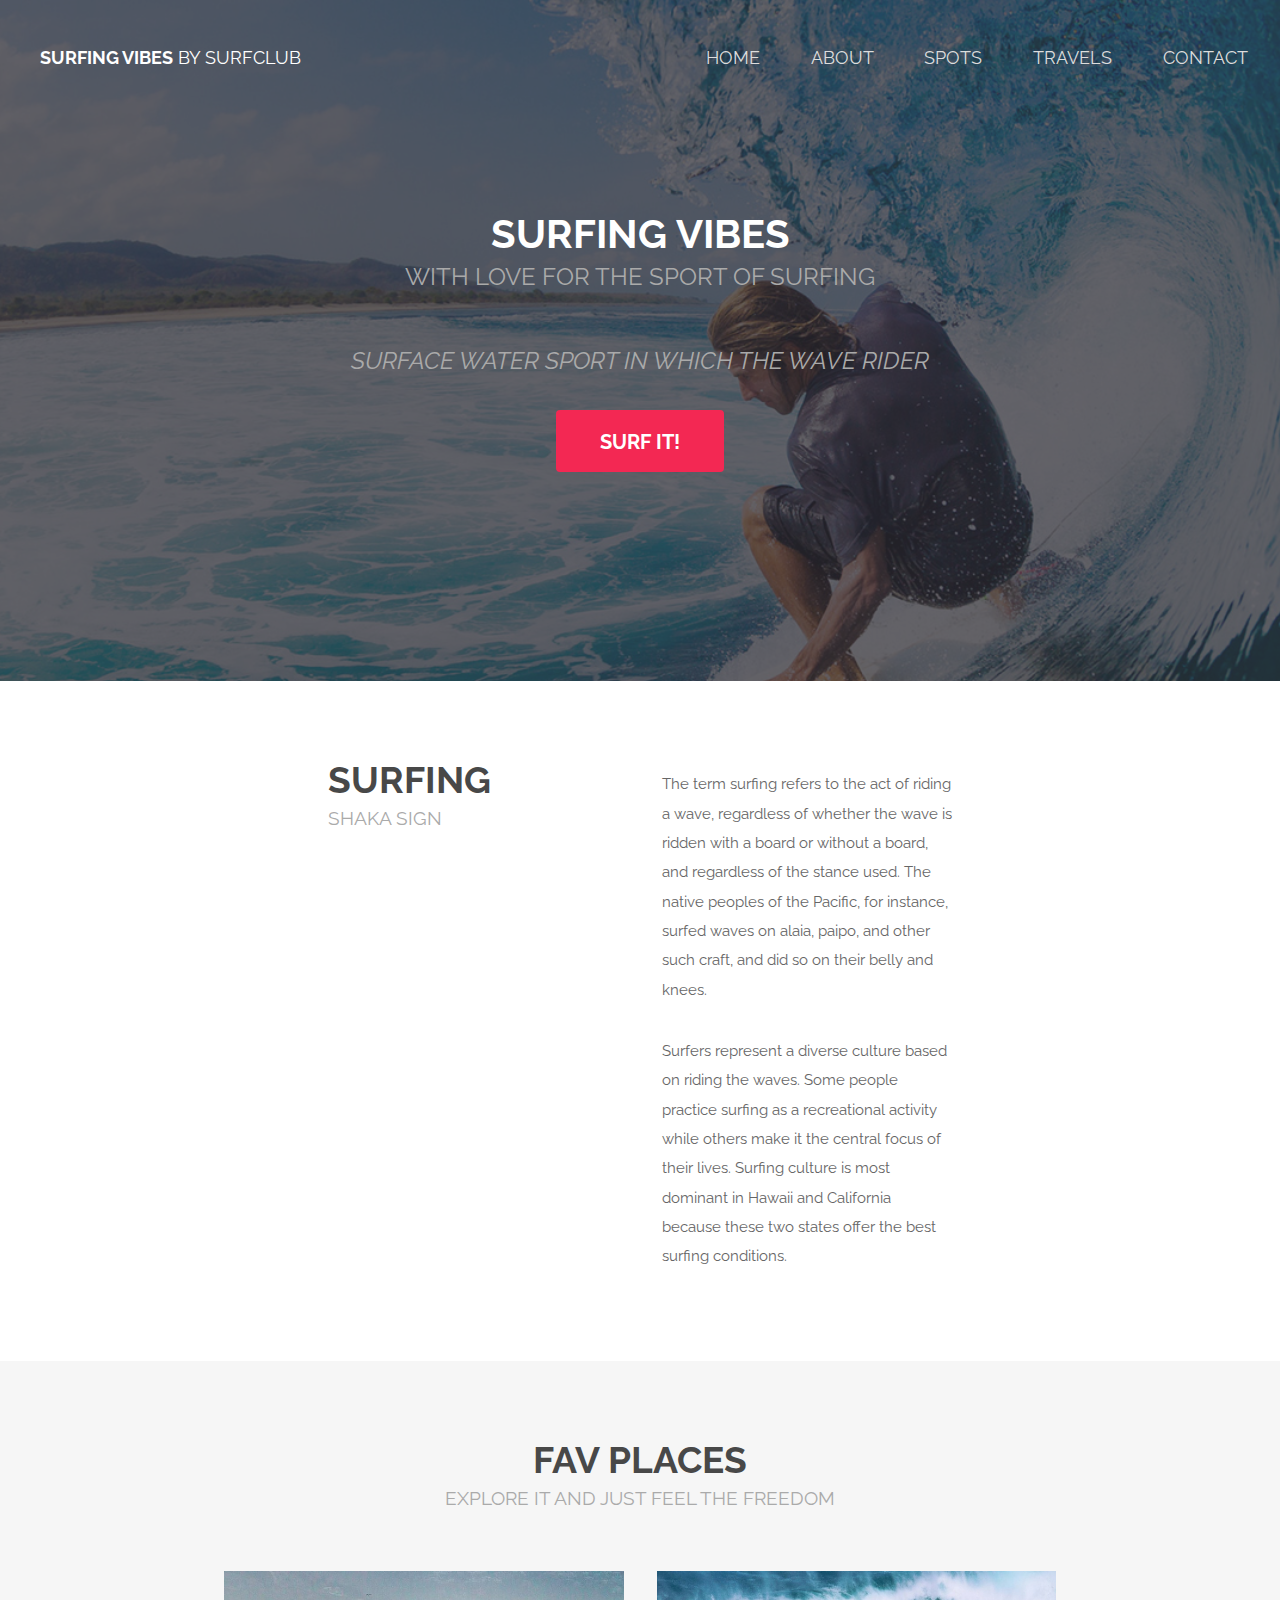
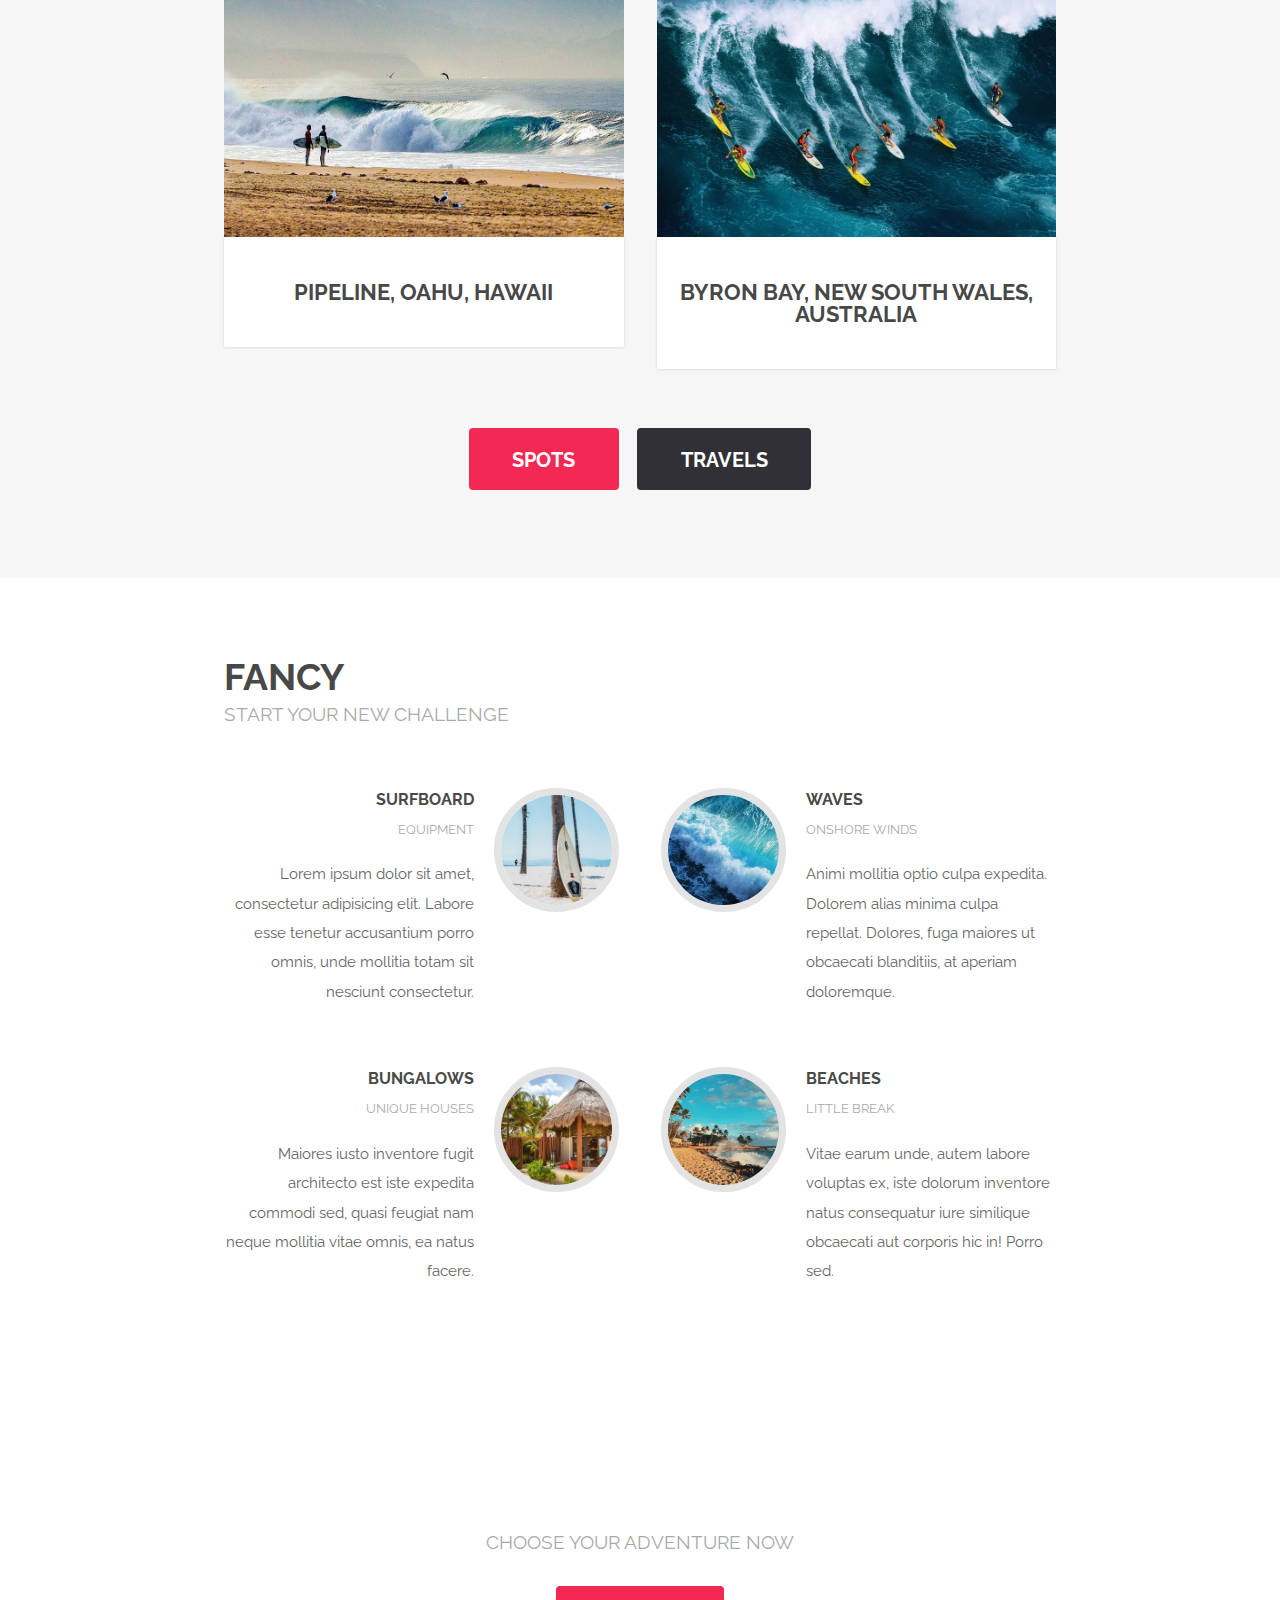
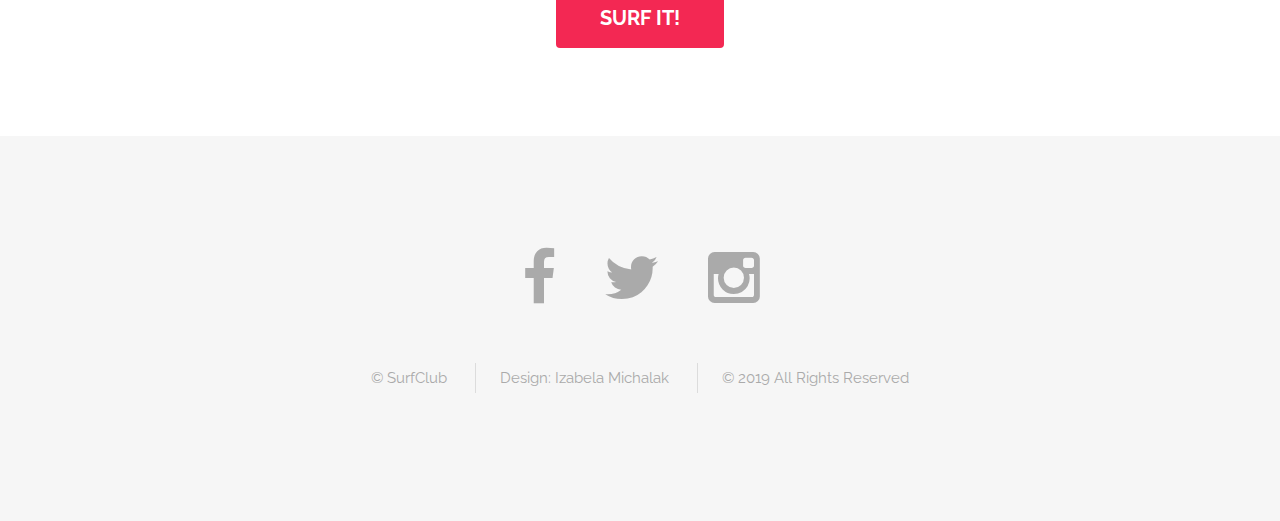
<file: index.html>
<!DOCTYPE HTML>
<html>
	<head>
		<title>Surfing Vibes</title>
		<meta charset="utf-8" />
		<meta name="viewport" content="width=device-width, initial-scale=1" />
		<link rel="stylesheet" href="assets/css/main.css" />
	</head>
	<body class="landing">
<!-- header -->
			<header id="header" class="alt">
				<h1><strong><a href="index.html">Surfing Vibes</a></strong> by SurfClub</h1>
				<nav id="nav">
					<ul>
						<li><a href="index.html">Home</a></li>
						<li><a href="about.html">About</a></li>
						<li><a href="spots.html">Spots</a></li>
						<li><a href="travels.html">Travels</a></li>
						<li><a href="contact.html">Contact</a></li>
					</ul>
				</nav>
			</header>

			<a href="#menu" class="navPanelToggle"><span class="fa fa-bars"></span></a>

<!-- baner -->
			<section id="banner">
				<h2>Surfing Vibes</h2>
				<p>With love for the sport of surfing <br /><br> <em> surface water sport in which the wave rider</em></p>
				<ul class="actions">
					<li><a href="spots.html" class="button special big">Surf it!</a></li>
				</ul>
			</section>
<!-- pierwsza sekcja -->
				<section id="one" class="wrapper style1">
					<div class="container 75%">
						<div class="row 200%">
							<div class="6u 12u$(medium)">
								<header class="major">
									<h2>Surfing</h2>
									<p>Shaka sign</p>
								</header>
							</div>
							<div class="6u$ 12u$(medium)">
								<p>The term surfing refers to the act of riding a wave, regardless of whether the wave is ridden with a board or without a board, and regardless of the stance used. The native peoples of the Pacific, for instance, surfed waves on alaia, paipo, and other such craft, and did so on their belly and knees.</p>
								<p>Surfers represent a diverse culture based on riding the waves. Some people practice surfing as a recreational activity while others make it the central focus of their lives. Surfing culture is most dominant in Hawaii and California because these two states offer the best surfing conditions.</p>
							</div>
						</div>
					</div>
				</section>
<!--druga sekcja -->
				<section id="two" class="wrapper style2 special">
					<div class="container">
						<header class="major">
							<h2>Fav places</h2>
							<p>Explore it and just feel the freedom</p>
						</header>
						<div class="row 150%">
							<div class="6u 12u$(xsmall)">
								<div class="image fit captioned">
									<img src="images/pic02.jpg" alt="" /> <!--pierwszy obraz -->
									<h3>Pipeline, Oahu, Hawaii</h3>
								</div>
							</div>
							<div class="6u$ 12u$(xsmall)">
								<div class="image fit captioned">
									<img src="images/pic03.jpg" alt="" />  <!--drugi obraz -->
									<h3>Byron Bay, New South Wales, Australia</h3>
								</div>
							</div>
						</div>
						<ul class="actions">
							<li><a href="spots.html" class="button special big">Spots</a></li>
							<li><a href="travels.html" class="button big">Travels</a></li>
						</ul>
					</div>
				</section>
<!--trzecia sekcja -->
				<section id="three" class="wrapper style1">
					<div class="container">
						<header class="major special">
							<h2>Fancy</h2>
							<p>Start your new challenge</p>
						</header>
						<div class="feature-grid">
							<div class="feature">
								<div class="image rounded"><img src="images/pic04.jpg" alt="" /></div>
								<div class="content">
									<header>
										<h4>Surfboard</h4>
										<p>Equipment</p>
									</header>
									<p>Lorem ipsum dolor sit amet, consectetur adipisicing elit. Labore esse tenetur accusantium porro omnis, unde mollitia totam sit nesciunt consectetur.</p>
								</div>
							</div>
							<div class="feature">
								<div class="image rounded"><img src="images/pic05.jpg" alt="" /></div>
								<div class="content">
									<header>
										<h4>Waves</h4>
										<p>Onshore winds</p>
									</header>
									<p>Animi mollitia optio culpa expedita. Dolorem alias minima culpa repellat. Dolores, fuga maiores ut obcaecati blanditiis, at aperiam doloremque.</p>
								</div>
							</div>
							<div class="feature">
								<div class="image rounded"><img src="images/pic06.jpg" alt="" /></div>
								<div class="content">
									<header>
										<h4>Bungalows</h4>
										<p>Unique houses</p>
									</header>
									<p>Maiores iusto inventore fugit architecto est iste expedita commodi sed, quasi feugiat nam neque mollitia vitae omnis, ea natus facere.</p>
								</div>
							</div>
							<div class="feature">
								<div class="image rounded"><img src="images/pic07.jpg" alt="" /></div>
								<div class="content">
									<header>
										<h4>Beaches</h4>
										<p>Little break</p>
									</header>
									<p>Vitae earum unde, autem labore voluptas ex, iste dolorum inventore natus consequatur iure similique obcaecati aut corporis hic in! Porro sed.</p>
								</div>
							</div>
						</div>
					</div>
				</section>
<!-- czwarta sekcja -->
				<section id="four" class="wrapper style3 special">
					<div class="container">
						<header class="major">
							<h2>Surfing Vibes</h2>
							<p>Choose your adventure now</p>
						</header>
						<ul class="actions">
							<li><a href="spots.html" class="button special big">Surf it!</a></li>
						</ul>
					</div>
				</section>
<!-- footer -->
			<footer id="footer">
				<div class="container">
					<ul class="icons">
						<li><a href="http://facebook.com" class="icon fa-facebook"></a></li>
						<li><a href="http://twitter.com" class="icon fa-twitter"></a></li>
						<li><a href="http://instagram.com" class="icon fa-instagram"></a></li>
					</ul>
					<ul class="copyright">
						<li>&copy; SurfClub</li>
						<li>Design: <a href="https://github.com/DeltaINKDesign">Izabela Michalak</a></li>
						<li><a href="#">© 2019 All Rights Reserved</a></li>
					</ul>
				</div>
			</footer>
<!-- js -->

			<script src="assets/js/main.js"></script>
	</body>
</html>
</file>
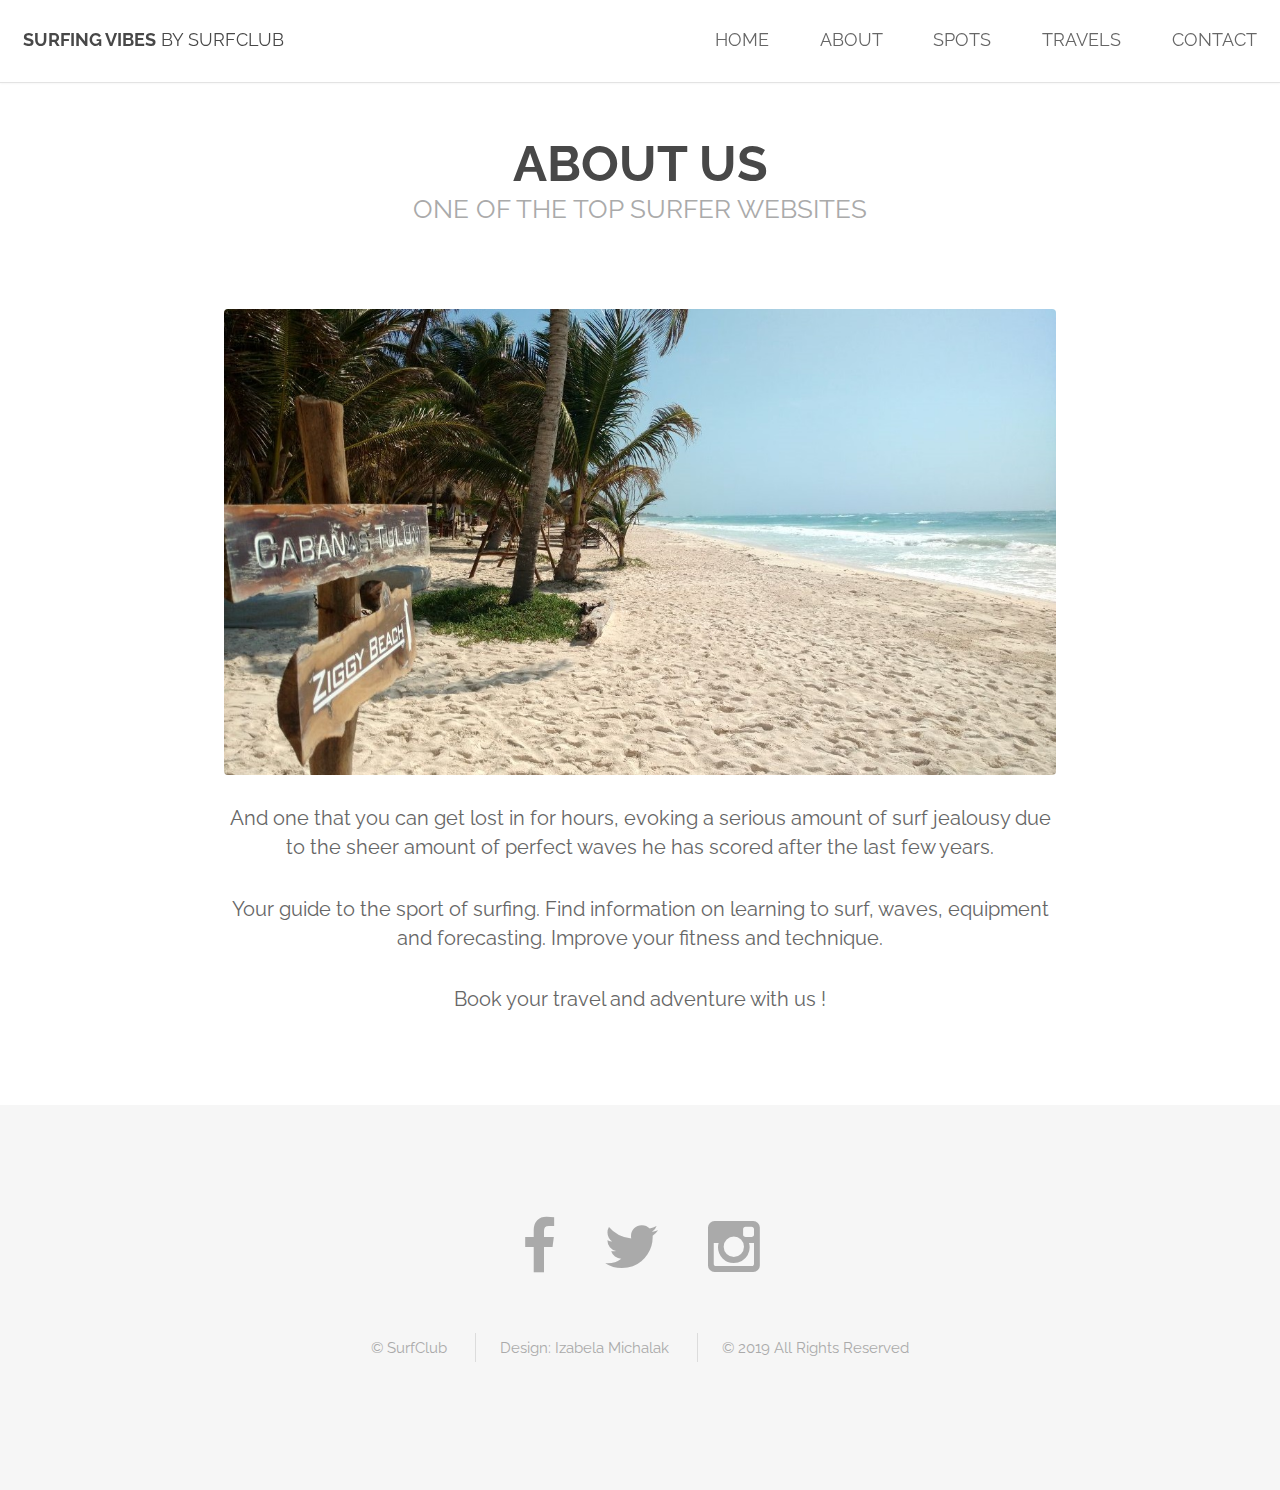
<file: about.html>
<!DOCTYPE HTML>
<html>
	<head>
		<title>About Us</title>
		<meta charset="utf-8" />
		<meta name="viewport" content="width=device-width, initial-scale=1" />
		<link rel="stylesheet" href="assets/css/main.css" />
	</head>
	<body>
<!-- header -->
			<header id="header">
				<h1><strong><a href="index.html">Surfing Vibes</a></strong> by SurfClub</h1>
				<nav id="nav">
					<ul>
						<li><a href="index.html">Home</a></li>
						<li><a href="about.html">About</a></li>
						<li><a href="spots.html">Spots</a></li>
						<li><a href="travels.html">Travels</a></li>
						<li><a href="contact.html">Contact</a></li>
					</ul>
				</nav>
			</header>
			<a href="#menu" class="navPanelToggle"><span class="fa fa-bars"></span></a>
<!-- body -->
			<section id="main" class="wrapper">
				<div class="container">
					<div class="header-title">
						<header class="major special">
							<h2>About Us</h2>
							<p>One of the top surfer websites</p>
						</header>
					</div>
					<a href="#" class="image fit"><img src="images/pic01.jpg" alt="" /></a>
					<div class="about-text" >
						<p>And one that you can get lost in for hours, evoking a serious amount of surf jealousy due to the sheer amount of perfect waves he has scored after the last few years. </p>
						<p>Your guide to the sport of surfing. Find information on learning to surf, waves, equipment and forecasting. Improve your fitness and technique.</p>
						<p>Book your travel and adventure with us ! </p>
					</div>
				</div>
			</section>
<!-- footer -->
			<footer id="footer">
				<div class="container">
					<ul class="icons">
						<li><a href="http://facebook.com" class="icon fa-facebook"></a></li>
						<li><a href="http://twitter.com" class="icon fa-twitter"></a></li>
						<li><a href="http://instagram.com" class="icon fa-instagram"></a></li>
					</ul>
					<ul class="copyright">
						<li>&copy; SurfClub</li>
						<li>Design: <a href="https://github.com/DeltaINKDesign">Izabela Michalak</a></li>
						<li><a href="#">© 2019 All Rights Reserved</a></li>
					</ul>
				</div>
			</footer>
<!-- js -->

			<script src="assets/js/main.js"></script>
	</body>
</html>
</file>
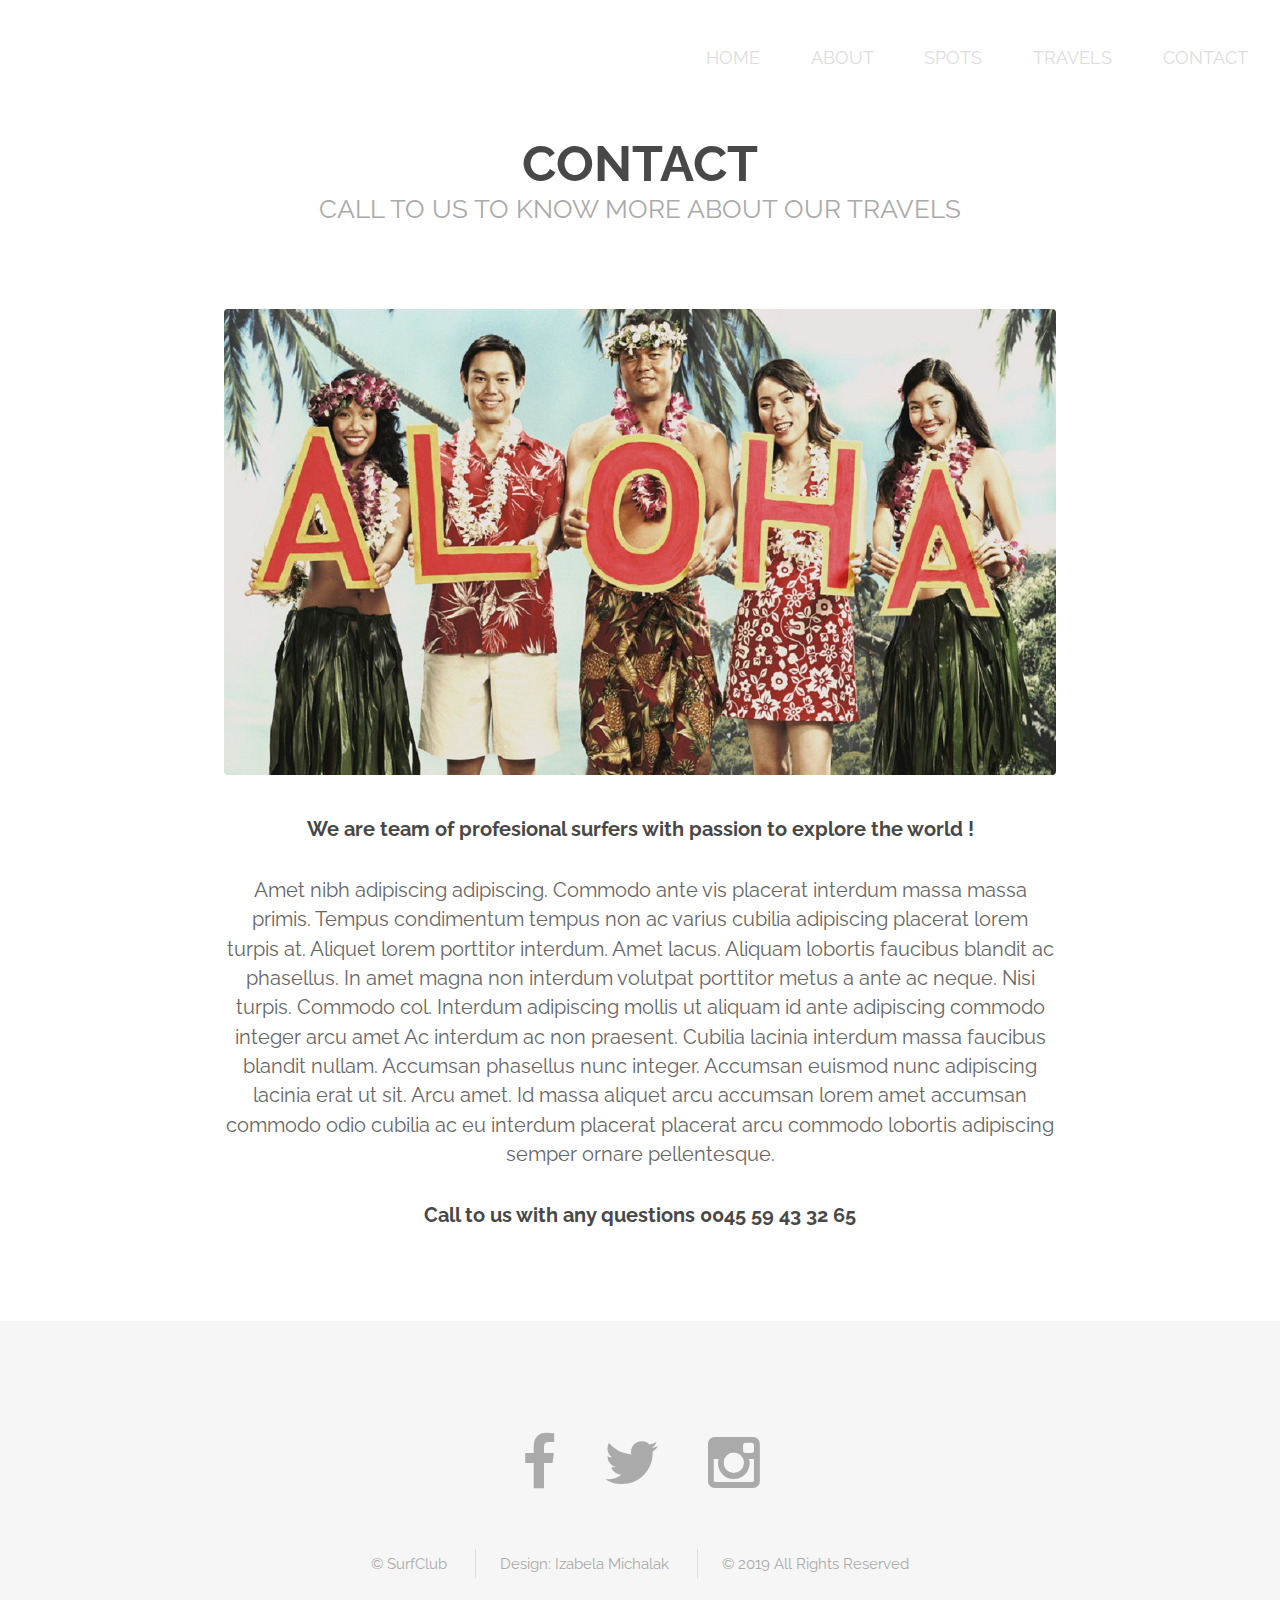
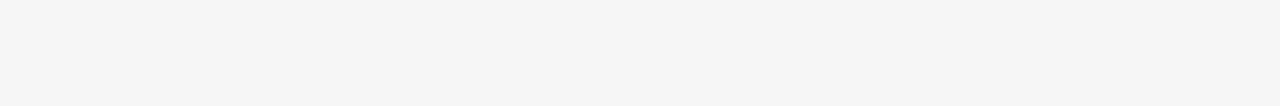
<file: contact.html>
<!DOCTYPE HTML>
<html>
	<head>
		<title>Surfing Vibes</title>
		<meta charset="utf-8" />
		<meta name="viewport" content="width=device-width, initial-scale=1" />
		<link rel="stylesheet" href="assets/css/main.css" />
	</head>
	<body>
<!-- header -->
			<header id="header" class="alt">
				<h1><strong><a href="index.html">Surfing Vibes</a></strong> by SurfClub</h1>
				<nav id="nav">
					<ul>
						<li><a href="index.html">Home</a></li>
						<li><a href="about.html">About</a></li>
						<li><a href="spots.html">Spots</a></li>
						<li><a href="travels.html">Travels</a></li>
						<li><a href="contact.html">Contact</a></li>
					</ul>
				</nav>
			</header>
			<a href="#menu" class="navPanelToggle"><span class="fa fa-bars"></span></a>
<!-- body -->
			<section id="main" class="wrapper">
				<div class="container">
					<div class="header-title">
						<header class="major special">
							<h2>Contact</h2>
							<p>Call to us to know more about our travels</p>
						</header>
					</div>
					<div class=about-text>
					<a href="#" class="image fit"><img src="images/contact.jpg" alt="" /></a>
					<p><strong>We are team of profesional surfers with passion to explore the world !</strong></p>
					<p>Amet nibh adipiscing adipiscing. Commodo ante vis placerat interdum massa massa primis. Tempus condimentum tempus non ac varius cubilia adipiscing placerat lorem turpis at. Aliquet lorem porttitor interdum. Amet lacus. Aliquam lobortis faucibus blandit ac phasellus. In amet magna non interdum volutpat porttitor metus a ante ac neque. Nisi turpis. Commodo col. Interdum adipiscing mollis ut aliquam id ante adipiscing commodo integer arcu amet Ac interdum ac non praesent. Cubilia lacinia interdum massa faucibus blandit nullam. Accumsan phasellus nunc integer. Accumsan euismod nunc adipiscing lacinia erat ut sit. Arcu amet. Id massa aliquet arcu accumsan lorem amet accumsan commodo odio cubilia ac eu interdum placerat placerat arcu commodo lobortis adipiscing semper ornare pellentesque.</p>
					<p><strong>Call to us with any questions 0045 59 43 32 65</strong></p>
				</div>
				</div>
			</section>
<!-- stopka -->
			<footer id="footer">
				<div class="container">
					<ul class="icons">
						<li><a href="http://facebook.com" class="icon fa-facebook"></a></li>
						<li><a href="http://twitter.com" class="icon fa-twitter"></a></li>
						<li><a href="http://instagram.com" class="icon fa-instagram"></a></li>
					</ul>
					<ul class="copyright">
						<li>&copy; SurfClub</li>
						<li>Design: <a href="https://github.com/DeltaINKDesign">Izabela Michalak</a></li>
						<li><a href="#">© 2019 All Rights Reserved</a></li>
					</ul>
				</div>
			</footer>
<!-- js -->
			<script src="assets/js/main.js"></script>
	</body>
</html>
</file>
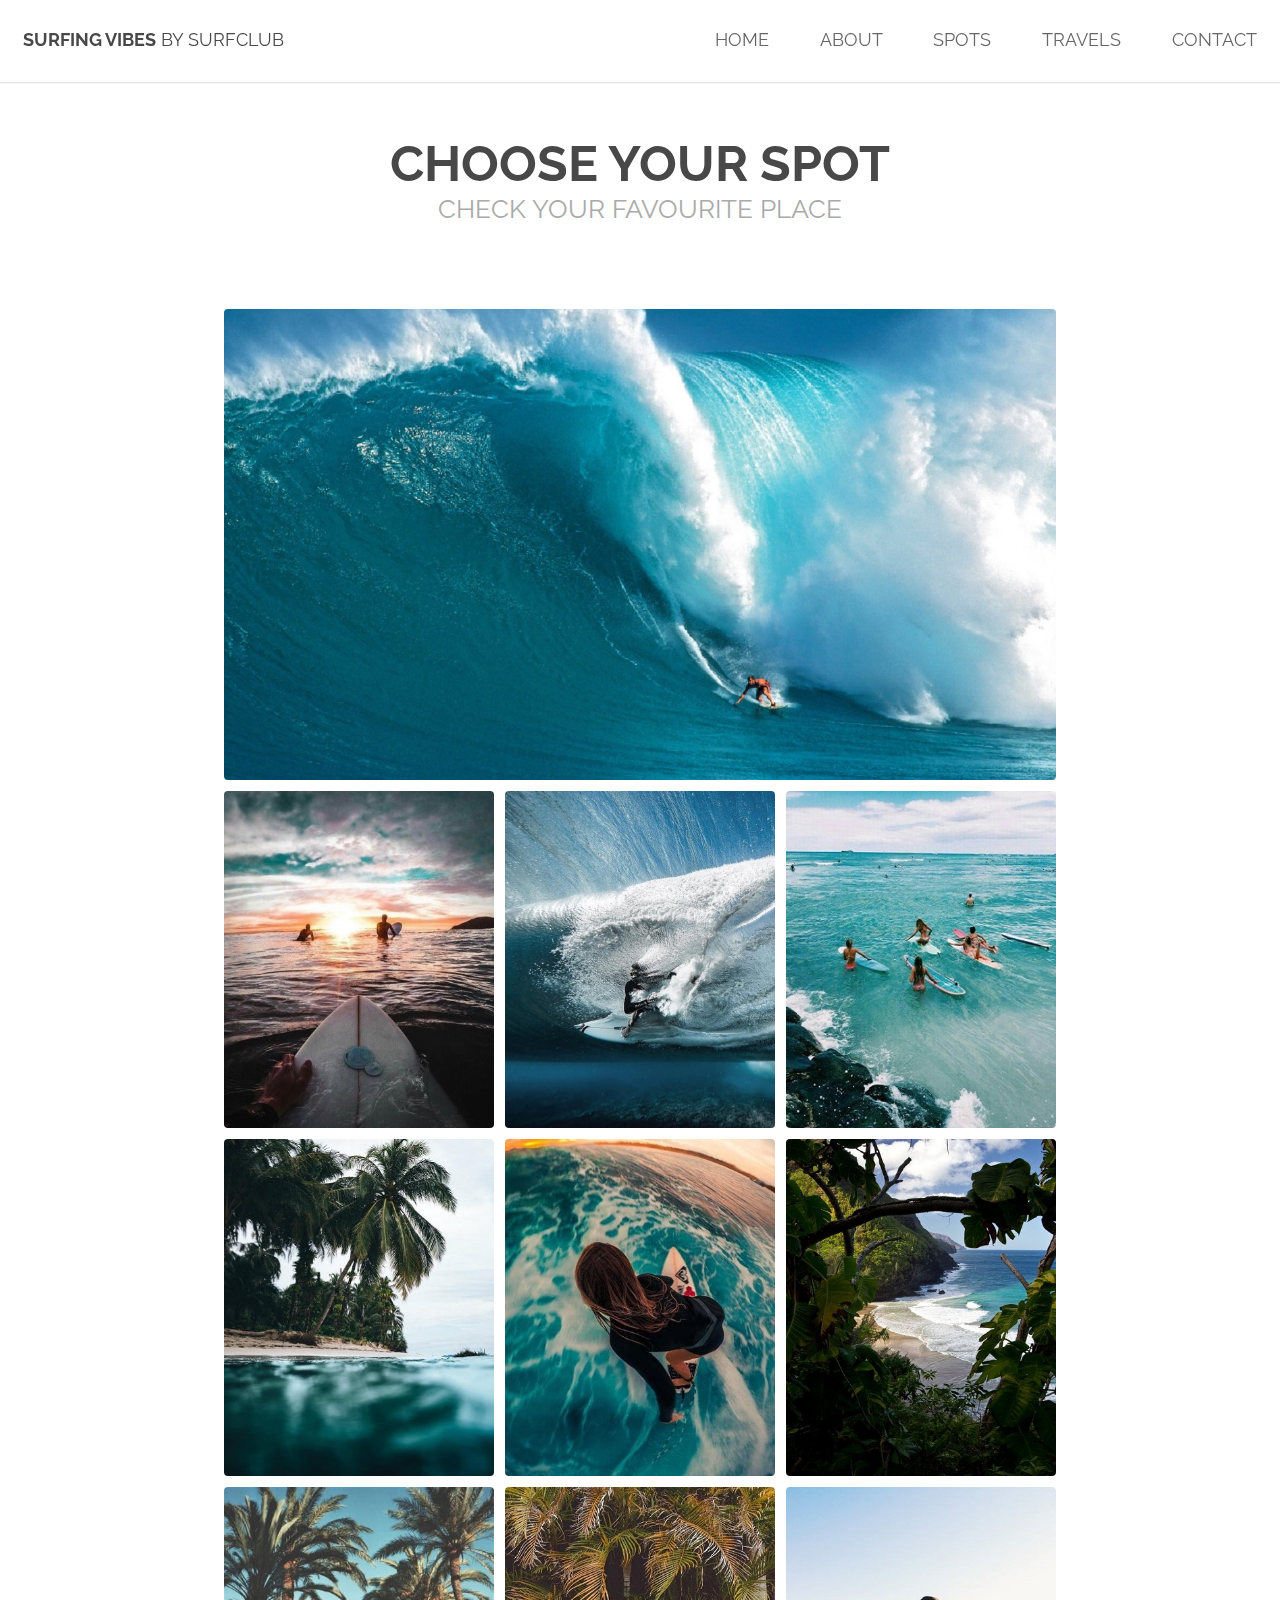
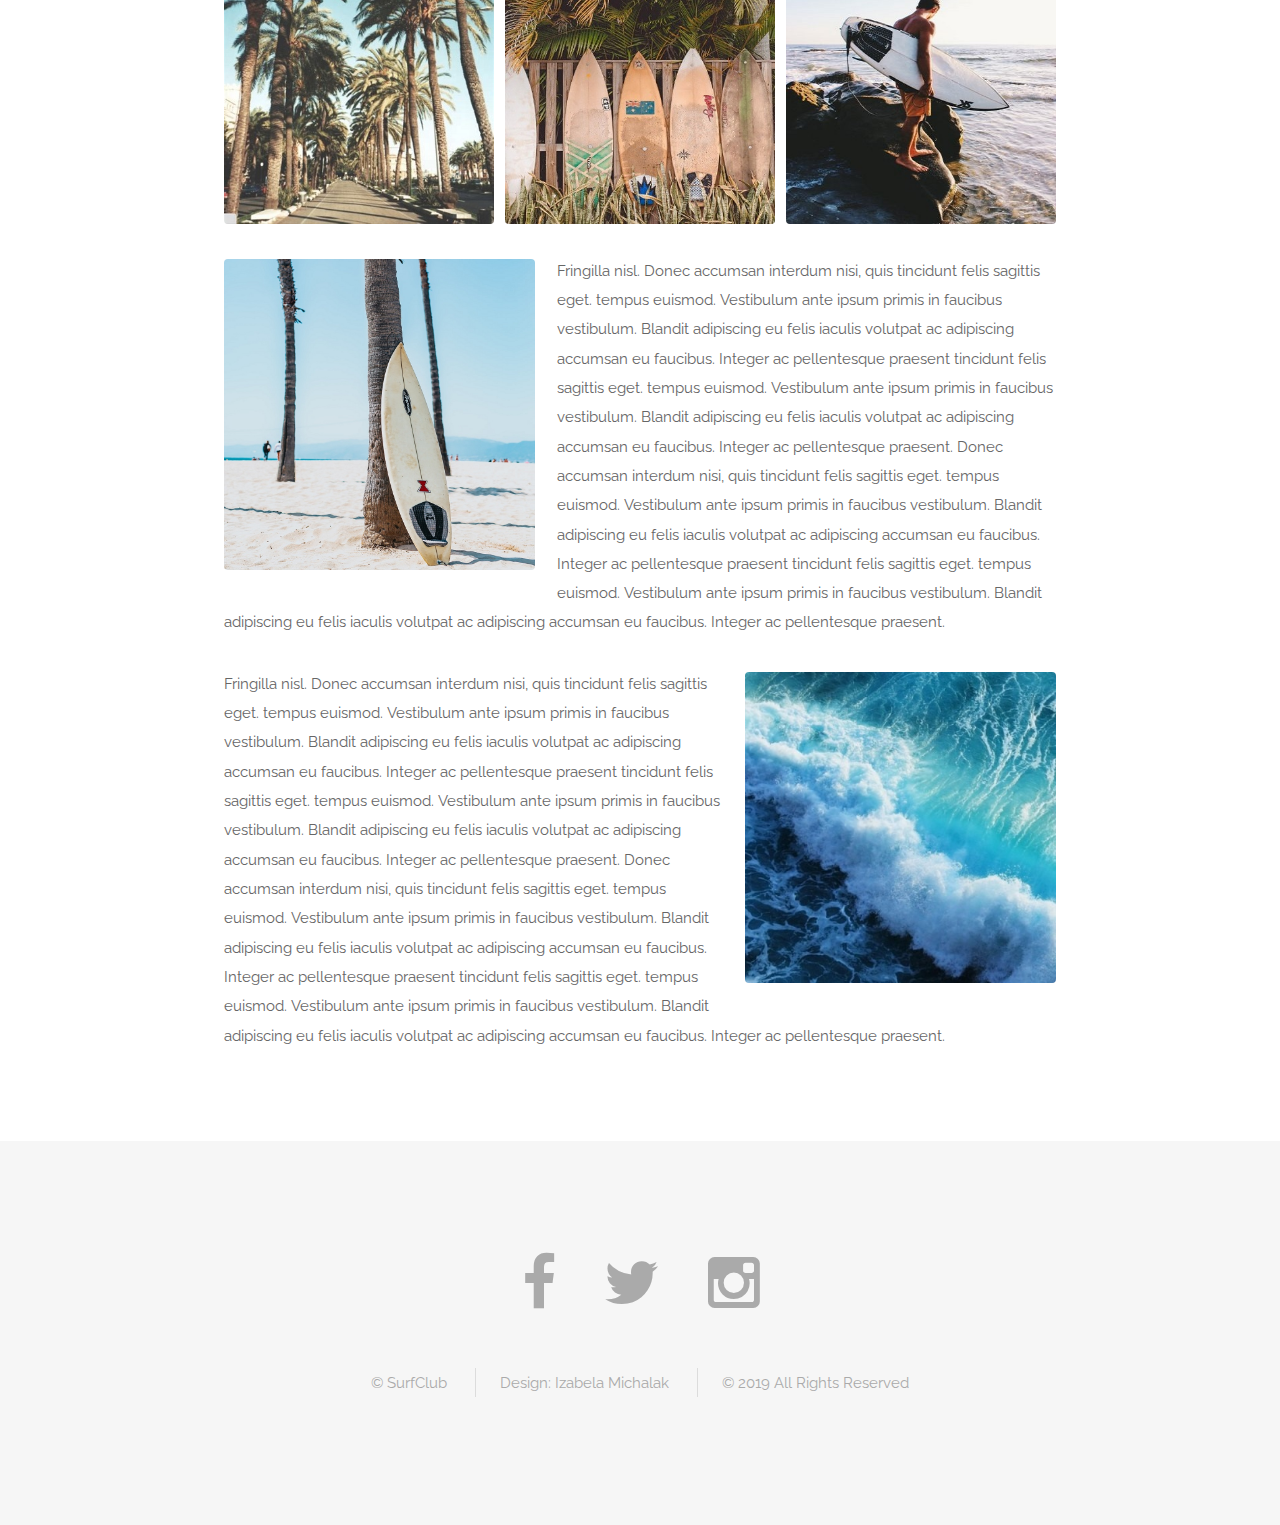
<file: spots.html>
<!DOCTYPE HTML>
<html>
	<head>
		<title>Choose your spot</title>
		<meta charset="utf-8" />
		<meta name="viewport" content="width=device-width, initial-scale=1" />
		<link rel="stylesheet" href="assets/css/main.css" />
	</head>
	<body>
		<!-- header -->
			<header id="header">
				<h1><strong><a href="index.html">Surfing Vibes</a></strong> by SurfClub</h1>
				<nav id="nav">
					<ul>
						<li><a href="index.html">Home</a></li>
						<li><a href="about.html">About</a></li>
						<li><a href="spots.html">Spots</a></li>
						<li><a href="travels.html">Travels</a></li>
						<li><a href="contact.html">Contact</a></li>
					</ul>
				</nav>
			</header>

			<a href="#menu" class="navPanelToggle"><span class="fa fa-bars"></span></a>

		<!-- MAIN -->
			<section id="main" class="wrapper">
				<div class="container">
					<div class="header-title">
						<header class="major special">
							<h2>Choose your spot</h2>
							<p>Check your favourite place</p>
						</header>
					</div>
			<section>
							<div class="box alt">
								<div class="row 50% uniform">
									<div class="12u$"><span class="image fit"><img src="images/spot1.jpg" alt="" /></span></div>
									<div class="4u"><span class="image fit"><img src="images/spot2.jpg" alt="" /></span></div>
									<div class="4u"><span class="image fit"><img src="images/spot4.jpg" alt="" /></span></div>
									<div class="4u$"><span class="image fit"><img src="images/spot5.jpg" alt="" /></span></div>
									<div class="4u"><span class="image fit"><img src="images/spot6.jpg" alt="" /></span></div>
									<div class="4u"><span class="image fit"><img src="images/spot7.jpg" alt="" /></span></div>
									<div class="4u$"><span class="image fit"><img src="images/spot8.jpg" alt="" /></span></div>
									<div class="4u"><span class="image fit"><img src="images/spot9.jpg" alt="" /></span></div>
									<div class="4u"><span class="image fit"><img src="images/spot10.jpg" alt="" /></span></div>
									<div class="4u$"><span class="image fit"><img src="images/spot11.jpg" alt="" /></span></div>
								</div>
							</div>
							<p><span class="image left"><img src="images/pic04.jpg" alt="" /></span>Fringilla nisl. Donec accumsan interdum nisi, quis tincidunt felis sagittis eget. tempus euismod. Vestibulum ante ipsum primis in faucibus vestibulum. Blandit adipiscing eu felis iaculis volutpat ac adipiscing accumsan eu faucibus. Integer ac pellentesque praesent tincidunt felis sagittis eget. tempus euismod. Vestibulum ante ipsum primis in faucibus vestibulum. Blandit adipiscing eu felis iaculis volutpat ac adipiscing accumsan eu faucibus. Integer ac pellentesque praesent. Donec accumsan interdum nisi, quis tincidunt felis sagittis eget. tempus euismod. Vestibulum ante ipsum primis in faucibus vestibulum. Blandit adipiscing eu felis iaculis volutpat ac adipiscing accumsan eu faucibus. Integer ac pellentesque praesent tincidunt felis sagittis eget. tempus euismod. Vestibulum ante ipsum primis in faucibus vestibulum. Blandit adipiscing eu felis iaculis volutpat ac adipiscing accumsan eu faucibus. Integer ac pellentesque praesent.</p>
							<p><span class="image right"><img src="images/pic05.jpg" alt="" /></span>Fringilla nisl. Donec accumsan interdum nisi, quis tincidunt felis sagittis eget. tempus euismod. Vestibulum ante ipsum primis in faucibus vestibulum. Blandit adipiscing eu felis iaculis volutpat ac adipiscing accumsan eu faucibus. Integer ac pellentesque praesent tincidunt felis sagittis eget. tempus euismod. Vestibulum ante ipsum primis in faucibus vestibulum. Blandit adipiscing eu felis iaculis volutpat ac adipiscing accumsan eu faucibus. Integer ac pellentesque praesent. Donec accumsan interdum nisi, quis tincidunt felis sagittis eget. tempus euismod. Vestibulum ante ipsum primis in faucibus vestibulum. Blandit adipiscing eu felis iaculis volutpat ac adipiscing accumsan eu faucibus. Integer ac pellentesque praesent tincidunt felis sagittis eget. tempus euismod. Vestibulum ante ipsum primis in faucibus vestibulum. Blandit adipiscing eu felis iaculis volutpat ac adipiscing accumsan eu faucibus. Integer ac pellentesque praesent.</p>
				</section>
				</div>
			</section>
	<!-- footer -->
			<footer id="footer">
				<div class="container">
					<ul class="icons">
						<li><a href="http://facebook.com" class="icon fa-facebook"></a></li>
						<li><a href="http://twitter.com" class="icon fa-twitter"></a></li>
						<li><a href="http://instagram.com" class="icon fa-instagram"></a></li>
					</ul>
					<ul class="copyright">
						<li>&copy; SurfClub</li>
						<li>Design: <a href="https://github.com/DeltaINKDesign">Izabela Michalak</a></li>
						<li><a href="#">© 2019 All Rights Reserved</a></li>
					</ul>
				</div>
			</footer>
<!-- js -->
			<script src="assets/js/main.js"></script>
	</body>
</html>
</file>
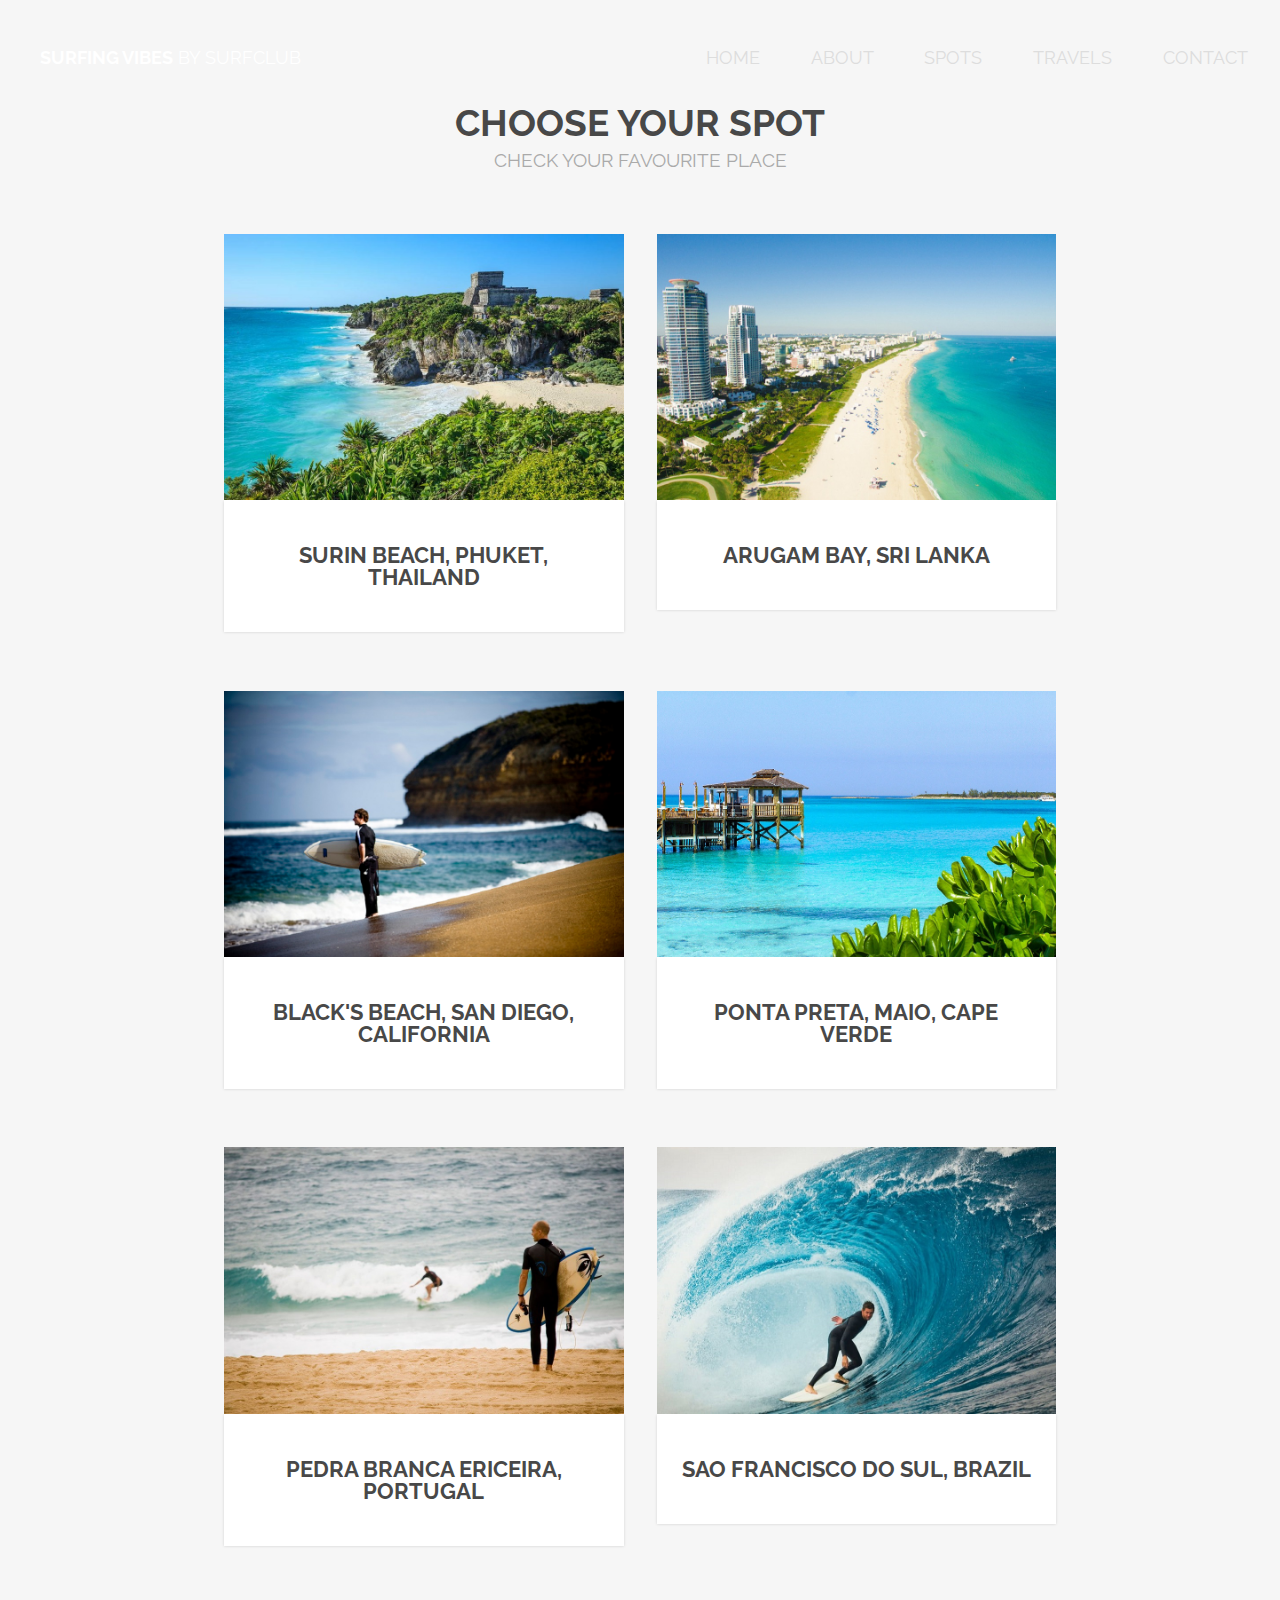
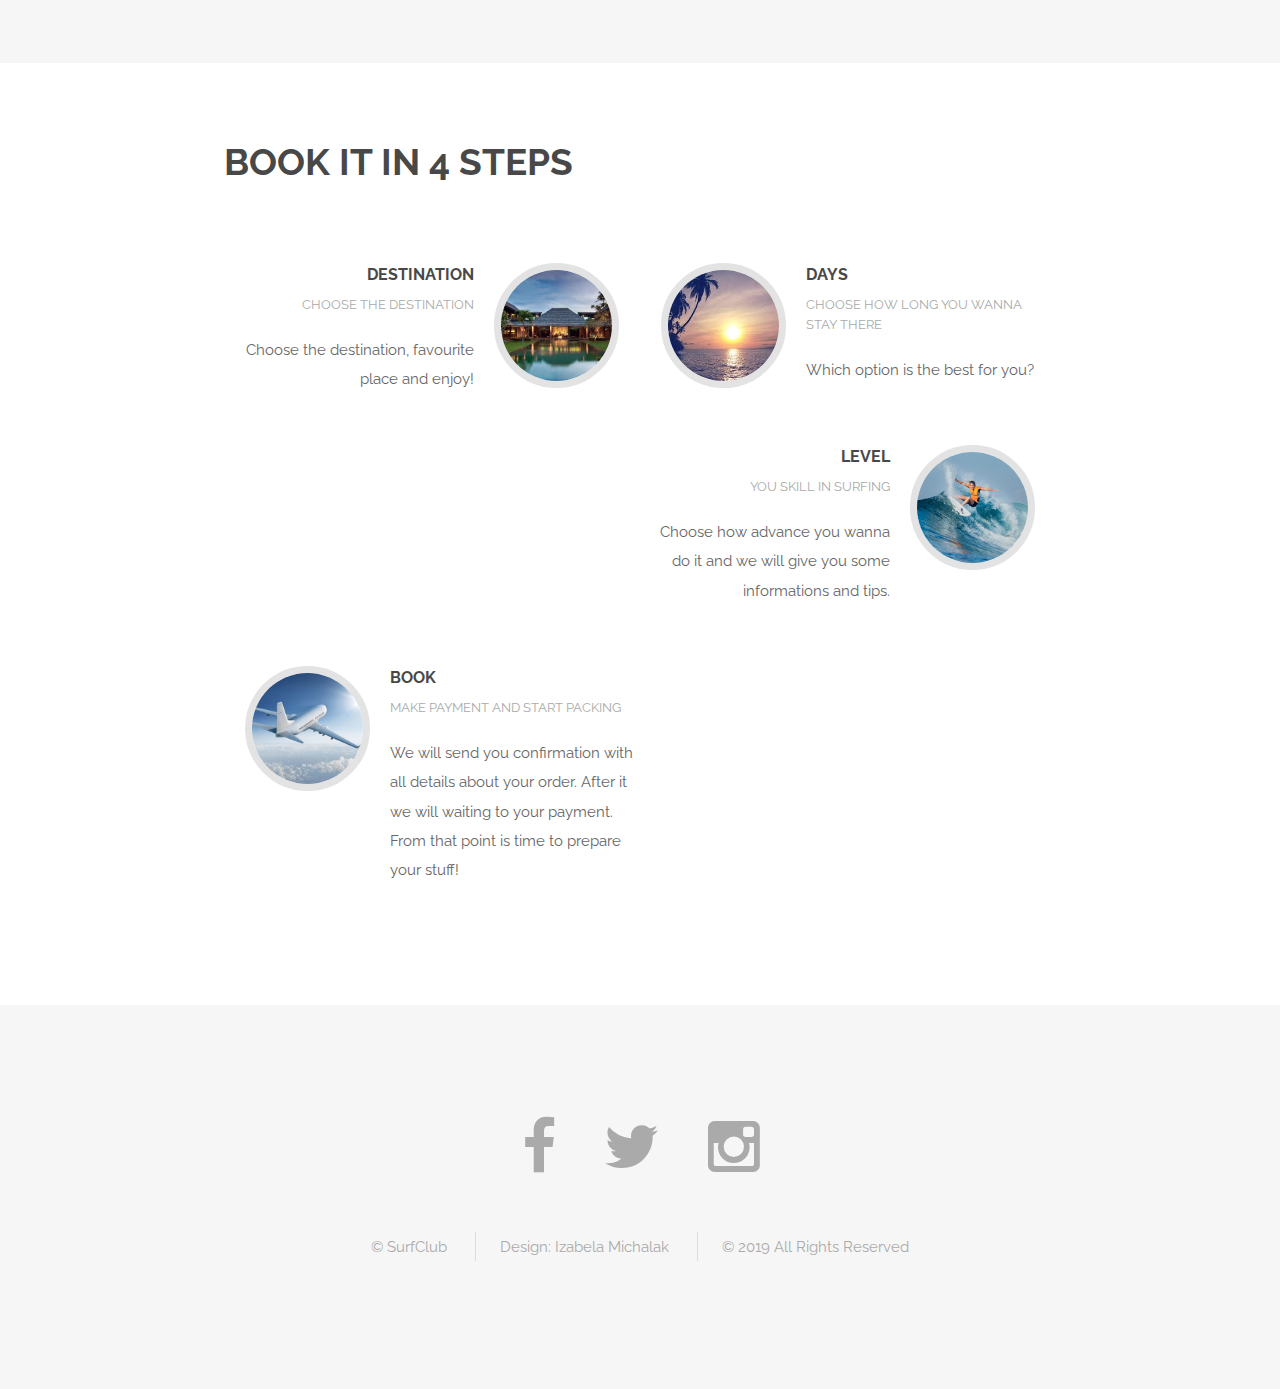
<file: travels.html>
<!DOCTYPE HTML>
<html>
	<head>
		<title>Surfing Vibes</title>
		<meta charset="utf-8" />
		<meta name="viewport" content="width=device-width, initial-scale=1" />
		<link rel="stylesheet" href="assets/css/main.css" />
	</head>
	<body class="landing">
<!-- header -->
			<header id="header" class="alt">
				<h1><strong><a href="index.html">Surfing Vibes</a></strong> by SurfClub</h1>
				<nav id="nav">
					<ul>
						<li><a href="index.html">Home</a></li>
						<li><a href="about.html">About</a></li>
						<li><a href="spots.html">Spots</a></li>
						<li><a href="travels.html">Travels</a></li>
						<li><a href="contact.html">Contact</a></li>
					</ul>
				</nav>
			</header>

			<a href="#menu" class="navPanelToggle"><span class="fa fa-bars"></span></a>
		<div>

<!--miejsca -->
				<section id="two" class="wrapper style2 special">
					<div class="container">
						<header class="major special">
							<h2><br>Choose your spot</h2>
							<p>Check your favourite place</p>
						</header>
						<div class="row 150%">
							<div class="6u 12u$(xsmall)">
								<div class="image fit captioned">
									<img src="images/place1.jpg" alt="" /> <!--pierwszy obraz -->
									<h3>Surin Beach, Phuket, Thailand</h3>
								</div>
							</div>
							<div class="6u$ 12u$(xsmall)">
								<div class="image fit captioned">
									<img src="images/place2.jpg" alt="" />  <!--drugi obraz -->
									<h3>Arugam Bay, Sri Lanka</h3>
								</div>
							</div>
						</div>
						<div class="row 150%">
							<div class="6u 12u$(xsmall)">
								<div class="image fit captioned">
									<img src="images/place3.jpg" alt="" /> <!--pierwszy obraz -->
									<h3>Black's Beach, San Diego, California</h3>
								</div>
							</div>
							<div class="6u$ 12u$(xsmall)">
								<div class="image fit captioned">
									<img src="images/place4.jpg" alt="" />  <!--drugi obraz -->
									<h3>Ponta Preta, Maio, Cape Verde</h3>
								</div>
							</div>
						</div>
						<div class="row 150%">
							<div class="6u 12u$(xsmall)">
								<div class="image fit captioned">
									<img src="images/place5.jpg" alt="" /> <!--pierwszy obraz -->
									<h3>Pedra Branca Ericeira, Portugal</h3>
								</div>
							</div>
							<div class="6u$ 12u$(xsmall)">
								<div class="image fit captioned">
									<img src="images/place6.jpg" alt="" />  <!--drugi obraz -->
									<h3>Sao Francisco do Sul, Brazil</h3>
								</div>
							</div>
						</div>
					</div>
				</section>
<!--trzecia sekcja -->
				<section id="three" class="wrapper style1">
					<div class="container">
						<header class="major special">
							<h2>Book it in 4 steps</h2>
						</header>
						<div class="feature-grid">
							<div class="feature">
								<div class="image rounded"><img src="images/step1.jpg" alt="" /></div>
								<div class="content">
									<header>
										<h4>Destination</h4>
										<p>Choose the destination</p>
									</header>
									<p>Choose the destination, favourite place and enjoy!</p>
								</div>
							</div>
							<div class="feature">
								<div class="image rounded"><img src="images/step2.jpg" alt="" /></div>
								<div class="content">
									<header>
										<h4>Days</h4>
										<p>Choose how long you wanna stay there</p>
									</header>
									<p>Which option is the best for you?</p>
								</div>
							</div>
							<div class="feature">
								<div class="image rounded"><img src="images/step3.jpg" alt="" /></div>
								<div class="content">
									<header>
										<h4>Level</h4>
										<p>You skill in surfing</p>
									</header>
									<p>Choose how advance you wanna do it and we will give you some informations and tips.</p>
								</div>
							</div>
							<div class="feature">
								<div class="image rounded"><img src="images/step4.jpg" alt="" /></div>
								<div class="content">
									<header>
										<h4>Book</h4>
										<p>Make payment and start packing</p>
									</header>
									<p>We will send you confirmation with all details about your order. After it we will waiting to your payment. From that point is time to prepare your stuff!</p>
								</div>
							</div>
						</div>
					</div>
				</section>
<!-- footer -->
			<footer id="footer">
				<div class="container">
					<ul class="icons">
						<li><a href="http://facebook.com" class="icon fa-facebook"></a></li>
						<li><a href="http://twitter.com" class="icon fa-twitter"></a></li>
						<li><a href="http://instagram.com" class="icon fa-instagram"></a></li>
					</ul>
					<ul class="copyright">
						<li>&copy; SurfClub</li>
						<li>Design: <a href="https://github.com/DeltaINKDesign">Izabela Michalak</a></li>
						<li><a href="#">© 2019 All Rights Reserved</a></li>
					</ul>
				</div>
			</footer>
<!-- js -->
			<script src="assets/js/main.js"></script>
	</body>
</html>
</file>
<file: assets/css/main.css>
@import url(font-awesome.min.css);
@import url(https://fonts.googleapis.com/css?family=Raleway:400,700);

	html, body, div, span, applet, object, iframe, h1, h2, h3, h4, h5, h6, p, blockquote, pre, a, abbr, acronym, address, big, cite, code, del, dfn, em, img, ins, kbd, q, s, samp, small, strike, strong, sub, sup, tt, var, b, u, i, center, dl, dt, dd, ol, ul, li, fieldset, form, label, legend, table, caption, tbody, tfoot, thead, tr, th, td, article, aside, canvas, details, embed, figure, figcaption, footer, header, hgroup, menu, nav, output, ruby, section, summary, time, mark, audio, video {
		margin: 0;
		padding: 0;
		border: 0;
		font-size: 100%;
		font: inherit;
		vertical-align: baseline;
	}
	article, aside, details, figcaption, figure, footer, header, hgroup, menu, nav, section {
		display: block;
	}
	body {
		line-height: 1;
	}
	blockquote, q {
		quotes: none;
	}
	blockquote:before, blockquote:after, q:before, q:after {
		content: '';
		content: none;
	}
	table {
		border-collapse: collapse;
		border-spacing: 0;
	}
	body {
		-webkit-text-size-adjust: none;
	}
/* box model */
	*, *:before, *:after {
		-moz-box-sizing: border-box;
		-webkit-box-sizing: border-box;
		box-sizing: border-box;
	}
	/*responsywność ktora zajmuje duzo*/
/* boxy */
	.container {
		margin-left: auto;
		margin-right: auto;
	}
	.container.\31 25\25 {
		width: 100%;
		max-width: 10000%;
		min-width: 8000%;
	}
	.container.\37 5\25 {
		width: 6000%;
	}
	.container.\35 0\25 {
		width: 4000%;
	}
	.container.\32 5\25 {
		width: 2000%;
	}
	.container {
		width: 8000%;
	}
	@media screen and (max-width: 1680px) {
		.container.\31 25\25 {
			width: 100%;
			max-width: 100%;
			min-width: 80%;
		}
		.container.\37 5\25 {
			width: 60%;
		}
		.container.\35 0\25 {
			width: 40%;
		}
		.container.\32 5\25 {
			width: 20%;
		}
		.container {
			width: 80%;
		}
	}
	@media screen and (max-width: 1280px) {
		.container.\31 25\25 { /*125%*/
			width: 100%;
			max-width: 81.25%;
			min-width: 65%;
		}
		.container.\37 5\25 {  /*75%*/
			width: 48.75%;
		}
		.container.\35 0\25 {  /*50%*/
			width: 32.5%;
		}
		.container.\32 5\25 {  /*25%*/
			width: 16.25%;
		}
		.container {
			width: 65%;
		}
	}
	@media screen and (max-width: 980px) {
		.container.\31 25\25 {
			width: 100%;
			max-width: 112.5%;
			min-width: 90%;
		}
		.container.\37 5\25 {
			width: 67.5%;
		}
		.container.\35 0\25 {
			width: 45%;
		}
		.container.\32 5\25 {
			width: 22.5%;
		}
		.container {
			width: 90%;
		}
	}
	@media screen and (max-width: 736px) {
		.container.\31 25\25 {
			width: 100%;
			max-width: 112.5%;
			min-width: 90%;
		}
		.container.\37 5\25 {
			width: 67.5%;
		}
		.container.\35 0\25 {
			width: 45%;
		}
		.container.\32 5\25 {
			width: 22.5%;
		}
		.container {
			width: 90% !important;
		}
	}
	@media screen and (max-width: 480px) {
		.container.\31 25\25 {
			width: 100%;
			max-width: 112.5%;
			min-width: 90%;
		}
		.container.\37 5\25 {
			width: 67.5%;
		}
		.container.\35 0\25 {
			width: 45%;
		}
		.container.\32 5\25 {
			width: 22.5%;
		}
		.container {
			width: 90% !important;
		}
	}
/* gridy */
	.row {
		border-bottom: solid 1px transparent;
		-moz-box-sizing: border-box;
		-webkit-box-sizing: border-box;
		box-sizing: border-box;
	}
	.row > * {
		float: left;
		-moz-box-sizing: border-box;
		-webkit-box-sizing: border-box;
		box-sizing: border-box;
	}
	.row:after, .row:before {
		content: '';
		display: block;
		clear: both;
		height: 0;
	}
	.row.uniform > * > :first-child {
		margin-top: 0;
	}
	.row.uniform > * > :last-child {
		margin-bottom: 0;
	}
	.row.\30 \25 > * {
		padding: 0 0 0 0em;
	}
	.row.\30 \25 {
		margin: 0 0 -1px 0em;
	}
	.row.uniform.\30 \25 > * {
		padding: 0em 0 0 0em;
	}
	.row.uniform.\30 \25 {
		margin: 0em 0 -1px 0em;
	}
	.row > * {
		padding: 0 0 0 2em;
	}
	.row {
		margin: 0 0 -1px -2em;
	}
	.row.uniform > * {
		padding: 2em 0 0 2em;
	}
	.row.uniform {
		margin: -2em 0 -1px -2em;
	}
	.row.\32 00\25 > * {
		padding: 0 0 0 4em;
	}
	.row.\32 00\25 {
		margin: 0 0 -1px -4em;
	}
	.row.uniform.\32 00\25 > * {
		padding: 4em 0 0 4em;
	}
	.row.uniform.\32 00\25 {
		margin: -4em 0 -1px -4em;
	}
	.row.\31 50\25 > * {
		padding: 0 0 0 3em;
	}
	.row.\31 50\25 {
		margin: 0 0 -1px -3em;
	}
	.row.uniform.\31 50\25 > * {
		padding: 3em 0 0 3em;
	}
	.row.uniform.\31 50\25 {
		margin: -3em 0 -1px -3em;
	}
	.row.\35 0\25 > * {
		padding: 0 0 0 1em;
	}
	.row.\35 0\25 {
		margin: 0 0 -1px -1em;
	}
	.row.uniform.\35 0\25 > * {
		padding: 1em 0 0 1em;
	}
	.row.uniform.\35 0\25 {
		margin: -1em 0 -1px -1em;
	}
	.row.\32 5\25 > * {
		padding: 0 0 0 0.5em;
	}
	.row.\32 5\25 {
		margin: 0 0 -1px -0.5em;
	}
	.row.uniform.\32 5\25 > * {
		padding: 0.5em 0 0 0.5em;
	}
	.row.uniform.\32 5\25 {
		margin: -0.5em 0 -1px -0.5em;
	}
	.\31 2u, .\31 2u\24 {
		width: 100%;
		clear: none;
		margin-left: 0;
	}
	.\31 1u, .\31 1u\24 {
		width: 91.6666666667%;
		clear: none;
		margin-left: 0;
	}
	.\31 0u, .\31 0u\24 {
		width: 83.3333333333%;
		clear: none;
		margin-left: 0;
	}
	.\39 u, .\39 u\24 {
		width: 75%;
		clear: none;
		margin-left: 0;
	}
	.\38 u, .\38 u\24 {
		width: 66.6666666667%;
		clear: none;
		margin-left: 0;
	}
	.\37 u, .\37 u\24 {
		width: 58.3333333333%;
		clear: none;
		margin-left: 0;
	}
	.\36 u, .\36 u\24 {
		width: 50%;
		clear: none;
		margin-left: 0;
	}
	.\35 u, .\35 u\24 {
		width: 41.6666666667%;
		clear: none;
		margin-left: 0;
	}
	.\34 u, .\34 u\24 {
		width: 33.3333333333%;
		clear: none;
		margin-left: 0;
	}
	.\33 u, .\33 u\24 {
		width: 25%;
		clear: none;
		margin-left: 0;
	}
	.\32 u, .\32 u\24 {
		width: 16.6666666667%;
		clear: none;
		margin-left: 0;
	}
	.\31 u, .\31 u\24 {
		width: 8.3333333333%;
		clear: none;
		margin-left: 0;
	}
	.\31 2u\24 + *,
	.\31 1u\24 + *,
	.\31 0u\24 + *,
	.\39 u\24 + *,
	.\38 u\24 + *,
	.\37 u\24 + *,
	.\36 u\24 + *,
	.\35 u\24 + *,
	.\34 u\24 + *,
	.\33 u\24 + *,
	.\32 u\24 + *,
	.\31 u\24 + * {
		clear: left;
	}
	.\-11u {
		margin-left: 91.66667%;
	}
	.\-10u {
		margin-left: 83.33333%;
	}
	.\-9u {
		margin-left: 75%;
	}
	.\-8u {
		margin-left: 66.66667%;
	}
	.\-7u {
		margin-left: 58.33333%;
	}
	.\-6u {
		margin-left: 50%;
	}
	.\-5u {
		margin-left: 41.66667%;
	}
	.\-4u {
		margin-left: 33.33333%;
	}
	.\-3u {
		margin-left: 25%;
	}
	.\-2u {
		margin-left: 16.66667%;
	}
	.\-1u {
		margin-left: 8.33333%;
	}
	@media screen and (max-width: 1680px) {
		.row > * {
			padding: 0 0 0 2em;
		}
		.row {
			margin: 0 0 -1px -2em;
		}
		.row.uniform > * {
			padding: 2em 0 0 2em;
		}
		.row.uniform {
			margin: -2em 0 -1px -2em;
		}
		.row.\32 00\25 > * {
			padding: 0 0 0 4em;
		}
		.row.\32 00\25 {
			margin: 0 0 -1px -4em;
		}
		.row.uniform.\32 00\25 > * {
			padding: 4em 0 0 4em;
		}
		.row.uniform.\32 00\25 {
			margin: -4em 0 -1px -4em;
		}
		.row.\31 50\25 > * {
			padding: 0 0 0 3em;
		}
		.row.\31 50\25 {
			margin: 0 0 -1px -3em;
		}
		.row.uniform.\31 50\25 > * {
			padding: 3em 0 0 3em;
		}
		.row.uniform.\31 50\25 {
			margin: -3em 0 -1px -3em;
		}
		.row.\35 0\25 > * {
			padding: 0 0 0 1em;
		}
		.row.\35 0\25 {
			margin: 0 0 -1px -1em;
		}
		.row.uniform.\35 0\25 > * {
			padding: 1em 0 0 1em;
		}
		.row.uniform.\35 0\25 {
			margin: -1em 0 -1px -1em;
		}
		.row.\32 5\25 > * {
			padding: 0 0 0 0.5em;
		}
		.row.\32 5\25 {
			margin: 0 0 -1px -0.5em;
		}
		.row.uniform.\32 5\25 > * {
			padding: 0.5em 0 0 0.5em;
		}
		.row.uniform.\32 5\25 {
			margin: -0.5em 0 -1px -0.5em;
		}
		.\31 2u\28xlarge\29, .\31 2u\24\28xlarge\29 {
			width: 100%;
			clear: none;
			margin-left: 0;
		}
		.\31 1u\28xlarge\29, .\31 1u\24\28xlarge\29 {
			width: 91.6666666667%;
			clear: none;
			margin-left: 0;
		}
		.\31 0u\28xlarge\29, .\31 0u\24\28xlarge\29 {
			width: 83.3333333333%;
			clear: none;
			margin-left: 0;
		}

		.\39 u\28xlarge\29, .\39 u\24\28xlarge\29 {
			width: 75%;
			clear: none;
			margin-left: 0;
		}

		.\38 u\28xlarge\29, .\38 u\24\28xlarge\29 {
			width: 66.6666666667%;
			clear: none;
			margin-left: 0;
		}

		.\37 u\28xlarge\29, .\37 u\24\28xlarge\29 {
			width: 58.3333333333%;
			clear: none;
			margin-left: 0;
		}

		.\36 u\28xlarge\29, .\36 u\24\28xlarge\29 {
			width: 50%;
			clear: none;
			margin-left: 0;
		}

		.\35 u\28xlarge\29, .\35 u\24\28xlarge\29 {
			width: 41.6666666667%;
			clear: none;
			margin-left: 0;
		}

		.\34 u\28xlarge\29, .\34 u\24\28xlarge\29 {
			width: 33.3333333333%;
			clear: none;
			margin-left: 0;
		}

		.\33 u\28xlarge\29, .\33 u\24\28xlarge\29 {
			width: 25%;
			clear: none;
			margin-left: 0;
		}

		.\32 u\28xlarge\29, .\32 u\24\28xlarge\29 {
			width: 16.6666666667%;
			clear: none;
			margin-left: 0;
		}

		.\31 u\28xlarge\29, .\31 u\24\28xlarge\29 {
			width: 8.3333333333%;
			clear: none;
			margin-left: 0;
		}

		.\31 2u\24\28xlarge\29 + *,
		.\31 1u\24\28xlarge\29 + *,
		.\31 0u\24\28xlarge\29 + *,
		.\39 u\24\28xlarge\29 + *,
		.\38 u\24\28xlarge\29 + *,
		.\37 u\24\28xlarge\29 + *,
		.\36 u\24\28xlarge\29 + *,
		.\35 u\24\28xlarge\29 + *,
		.\34 u\24\28xlarge\29 + *,
		.\33 u\24\28xlarge\29 + *,
		.\32 u\24\28xlarge\29 + *,
		.\31 u\24\28xlarge\29 + * {
			clear: left;
		}

		.\-11u\28xlarge\29 {
			margin-left: 91.66667%;
		}

		.\-10u\28xlarge\29 {
			margin-left: 83.33333%;
		}

		.\-9u\28xlarge\29 {
			margin-left: 75%;
		}

		.\-8u\28xlarge\29 {
			margin-left: 66.66667%;
		}

		.\-7u\28xlarge\29 {
			margin-left: 58.33333%;
		}

		.\-6u\28xlarge\29 {
			margin-left: 50%;
		}

		.\-5u\28xlarge\29 {
			margin-left: 41.66667%;
		}

		.\-4u\28xlarge\29 {
			margin-left: 33.33333%;
		}

		.\-3u\28xlarge\29 {
			margin-left: 25%;
		}

		.\-2u\28xlarge\29 {
			margin-left: 16.66667%;
		}

		.\-1u\28xlarge\29 {
			margin-left: 8.33333%;
		}

	}

	@media screen and (max-width: 1280px) {

		.row > * {
			padding: 0 0 0 1.5em;
		}

		.row {
			margin: 0 0 -1px -1.5em;
		}

		.row.uniform > * {
			padding: 1.5em 0 0 1.5em;
		}

		.row.uniform {
			margin: -1.5em 0 -1px -1.5em;
		}

		.row.\32 00\25 > * {
			padding: 0 0 0 3em;
		}

		.row.\32 00\25 {
			margin: 0 0 -1px -3em;
		}

		.row.uniform.\32 00\25 > * {
			padding: 3em 0 0 3em;
		}

		.row.uniform.\32 00\25 {
			margin: -3em 0 -1px -3em;
		}

		.row.\31 50\25 > * {
			padding: 0 0 0 2.25em;
		}

		.row.\31 50\25 {
			margin: 0 0 -1px -2.25em;
		}

		.row.uniform.\31 50\25 > * {
			padding: 2.25em 0 0 2.25em;
		}

		.row.uniform.\31 50\25 {
			margin: -2.25em 0 -1px -2.25em;
		}

		.row.\35 0\25 > * {
			padding: 0 0 0 0.75em;
		}

		.row.\35 0\25 {
			margin: 0 0 -1px -0.75em;
		}

		.row.uniform.\35 0\25 > * {
			padding: 0.75em 0 0 0.75em;
		}

		.row.uniform.\35 0\25 {
			margin: -0.75em 0 -1px -0.75em;
		}

		.row.\32 5\25 > * {
			padding: 0 0 0 0.375em;
		}

		.row.\32 5\25 {
			margin: 0 0 -1px -0.375em;
		}

		.row.uniform.\32 5\25 > * {
			padding: 0.375em 0 0 0.375em;
		}

		.row.uniform.\32 5\25 {
			margin: -0.375em 0 -1px -0.375em;
		}

		.\31 2u\28large\29, .\31 2u\24\28large\29 {
			width: 100%;
			clear: none;
			margin-left: 0;
		}

		.\31 1u\28large\29, .\31 1u\24\28large\29 {
			width: 91.6666666667%;
			clear: none;
			margin-left: 0;
		}

		.\31 0u\28large\29, .\31 0u\24\28large\29 {
			width: 83.3333333333%;
			clear: none;
			margin-left: 0;
		}

		.\39 u\28large\29, .\39 u\24\28large\29 {
			width: 75%;
			clear: none;
			margin-left: 0;
		}

		.\38 u\28large\29, .\38 u\24\28large\29 {
			width: 66.6666666667%;
			clear: none;
			margin-left: 0;
		}

		.\37 u\28large\29, .\37 u\24\28large\29 {
			width: 58.3333333333%;
			clear: none;
			margin-left: 0;
		}

		.\36 u\28large\29, .\36 u\24\28large\29 {
			width: 50%;
			clear: none;
			margin-left: 0;
		}

		.\35 u\28large\29, .\35 u\24\28large\29 {
			width: 41.6666666667%;
			clear: none;
			margin-left: 0;
		}

		.\34 u\28large\29, .\34 u\24\28large\29 {
			width: 33.3333333333%;
			clear: none;
			margin-left: 0;
		}

		.\33 u\28large\29, .\33 u\24\28large\29 {
			width: 25%;
			clear: none;
			margin-left: 0;
		}

		.\32 u\28large\29, .\32 u\24\28large\29 {
			width: 16.6666666667%;
			clear: none;
			margin-left: 0;
		}

		.\31 u\28large\29, .\31 u\24\28large\29 {
			width: 8.3333333333%;
			clear: none;
			margin-left: 0;
		}

		.\31 2u\24\28large\29 + *,
		.\31 1u\24\28large\29 + *,
		.\31 0u\24\28large\29 + *,
		.\39 u\24\28large\29 + *,
		.\38 u\24\28large\29 + *,
		.\37 u\24\28large\29 + *,
		.\36 u\24\28large\29 + *,
		.\35 u\24\28large\29 + *,
		.\34 u\24\28large\29 + *,
		.\33 u\24\28large\29 + *,
		.\32 u\24\28large\29 + *,
		.\31 u\24\28large\29 + * {
			clear: left;
		}

		.\-11u\28large\29 {
			margin-left: 91.66667%;
		}

		.\-10u\28large\29 {
			margin-left: 83.33333%;
		}

		.\-9u\28large\29 {
			margin-left: 75%;
		}

		.\-8u\28large\29 {
			margin-left: 66.66667%;
		}

		.\-7u\28large\29 {
			margin-left: 58.33333%;
		}

		.\-6u\28large\29 {
			margin-left: 50%;
		}

		.\-5u\28large\29 {
			margin-left: 41.66667%;
		}

		.\-4u\28large\29 {
			margin-left: 33.33333%;
		}

		.\-3u\28large\29 {
			margin-left: 25%;
		}

		.\-2u\28large\29 {
			margin-left: 16.66667%;
		}

		.\-1u\28large\29 {
			margin-left: 8.33333%;
		}

	}

	@media screen and (max-width: 980px) {

		.row > * {
			padding: 0 0 0 1.5em;
		}

		.row {
			margin: 0 0 -1px -1.5em;
		}

		.row.uniform > * {
			padding: 1.5em 0 0 1.5em;
		}

		.row.uniform {
			margin: -1.5em 0 -1px -1.5em;
		}

		.row.\32 00\25 > * {
			padding: 0 0 0 3em;
		}

		.row.\32 00\25 {
			margin: 0 0 -1px -3em;
		}

		.row.uniform.\32 00\25 > * {
			padding: 3em 0 0 3em;
		}

		.row.uniform.\32 00\25 {
			margin: -3em 0 -1px -3em;
		}

		.row.\31 50\25 > * {
			padding: 0 0 0 2.25em;
		}

		.row.\31 50\25 {
			margin: 0 0 -1px -2.25em;
		}

		.row.uniform.\31 50\25 > * {
			padding: 2.25em 0 0 2.25em;
		}

		.row.uniform.\31 50\25 {
			margin: -2.25em 0 -1px -2.25em;
		}

		.row.\35 0\25 > * {
			padding: 0 0 0 0.75em;
		}

		.row.\35 0\25 {
			margin: 0 0 -1px -0.75em;
		}

		.row.uniform.\35 0\25 > * {
			padding: 0.75em 0 0 0.75em;
		}

		.row.uniform.\35 0\25 {
			margin: -0.75em 0 -1px -0.75em;
		}

		.row.\32 5\25 > * {
			padding: 0 0 0 0.375em;
		}

		.row.\32 5\25 {
			margin: 0 0 -1px -0.375em;
		}

		.row.uniform.\32 5\25 > * {
			padding: 0.375em 0 0 0.375em;
		}

		.row.uniform.\32 5\25 {
			margin: -0.375em 0 -1px -0.375em;
		}

		.\31 2u\28medium\29, .\31 2u\24\28medium\29 {
			width: 100%;
			clear: none;
			margin-left: 0;
		}

		.\31 1u\28medium\29, .\31 1u\24\28medium\29 {
			width: 91.6666666667%;
			clear: none;
			margin-left: 0;
		}

		.\31 0u\28medium\29, .\31 0u\24\28medium\29 {
			width: 83.3333333333%;
			clear: none;
			margin-left: 0;
		}

		.\39 u\28medium\29, .\39 u\24\28medium\29 {
			width: 75%;
			clear: none;
			margin-left: 0;
		}

		.\38 u\28medium\29, .\38 u\24\28medium\29 {
			width: 66.6666666667%;
			clear: none;
			margin-left: 0;
		}

		.\37 u\28medium\29, .\37 u\24\28medium\29 {
			width: 58.3333333333%;
			clear: none;
			margin-left: 0;
		}

		.\36 u\28medium\29, .\36 u\24\28medium\29 {
			width: 50%;
			clear: none;
			margin-left: 0;
		}

		.\35 u\28medium\29, .\35 u\24\28medium\29 {
			width: 41.6666666667%;
			clear: none;
			margin-left: 0;
		}

		.\34 u\28medium\29, .\34 u\24\28medium\29 {
			width: 33.3333333333%;
			clear: none;
			margin-left: 0;
		}

		.\33 u\28medium\29, .\33 u\24\28medium\29 {
			width: 25%;
			clear: none;
			margin-left: 0;
		}

		.\32 u\28medium\29, .\32 u\24\28medium\29 {
			width: 16.6666666667%;
			clear: none;
			margin-left: 0;
		}

		.\31 u\28medium\29, .\31 u\24\28medium\29 {
			width: 8.3333333333%;
			clear: none;
			margin-left: 0;
		}

		.\31 2u\24\28medium\29 + *,
		.\31 1u\24\28medium\29 + *,
		.\31 0u\24\28medium\29 + *,
		.\39 u\24\28medium\29 + *,
		.\38 u\24\28medium\29 + *,
		.\37 u\24\28medium\29 + *,
		.\36 u\24\28medium\29 + *,
		.\35 u\24\28medium\29 + *,
		.\34 u\24\28medium\29 + *,
		.\33 u\24\28medium\29 + *,
		.\32 u\24\28medium\29 + *,
		.\31 u\24\28medium\29 + * {
			clear: left;
		}

		.\-11u\28medium\29 {
			margin-left: 91.66667%;
		}

		.\-10u\28medium\29 {
			margin-left: 83.33333%;
		}

		.\-9u\28medium\29 {
			margin-left: 75%;
		}

		.\-8u\28medium\29 {
			margin-left: 66.66667%;
		}

		.\-7u\28medium\29 {
			margin-left: 58.33333%;
		}

		.\-6u\28medium\29 {
			margin-left: 50%;
		}

		.\-5u\28medium\29 {
			margin-left: 41.66667%;
		}

		.\-4u\28medium\29 {
			margin-left: 33.33333%;
		}

		.\-3u\28medium\29 {
			margin-left: 25%;
		}

		.\-2u\28medium\29 {
			margin-left: 16.66667%;
		}

		.\-1u\28medium\29 {
			margin-left: 8.33333%;
		}

	}

	@media screen and (max-width: 736px) {

		.row > * {
			padding: 0 0 0 1.25em;
		}

		.row {
			margin: 0 0 -1px -1.25em;
		}

		.row.uniform > * {
			padding: 1.25em 0 0 1.25em;
		}

		.row.uniform {
			margin: -1.25em 0 -1px -1.25em;
		}

		.row.\32 00\25 > * {
			padding: 0 0 0 2.5em;
		}

		.row.\32 00\25 {
			margin: 0 0 -1px -2.5em;
		}

		.row.uniform.\32 00\25 > * {
			padding: 2.5em 0 0 2.5em;
		}

		.row.uniform.\32 00\25 {
			margin: -2.5em 0 -1px -2.5em;
		}

		.row.\31 50\25 > * {
			padding: 0 0 0 1.875em;
		}

		.row.\31 50\25 {
			margin: 0 0 -1px -1.875em;
		}

		.row.uniform.\31 50\25 > * {
			padding: 1.875em 0 0 1.875em;
		}

		.row.uniform.\31 50\25 {
			margin: -1.875em 0 -1px -1.875em;
		}

		.row.\35 0\25 > * {
			padding: 0 0 0 0.625em;
		}

		.row.\35 0\25 {
			margin: 0 0 -1px -0.625em;
		}

		.row.uniform.\35 0\25 > * {
			padding: 0.625em 0 0 0.625em;
		}

		.row.uniform.\35 0\25 {
			margin: -0.625em 0 -1px -0.625em;
		}

		.row.\32 5\25 > * {
			padding: 0 0 0 0.3125em;
		}

		.row.\32 5\25 {
			margin: 0 0 -1px -0.3125em;
		}

		.row.uniform.\32 5\25 > * {
			padding: 0.3125em 0 0 0.3125em;
		}

		.row.uniform.\32 5\25 {
			margin: -0.3125em 0 -1px -0.3125em;
		}

		.\31 2u\28small\29, .\31 2u\24\28small\29 {
			width: 100%;
			clear: none;
			margin-left: 0;
		}

		.\31 1u\28small\29, .\31 1u\24\28small\29 {
			width: 91.6666666667%;
			clear: none;
			margin-left: 0;
		}

		.\31 0u\28small\29, .\31 0u\24\28small\29 {
			width: 83.3333333333%;
			clear: none;
			margin-left: 0;
		}

		.\39 u\28small\29, .\39 u\24\28small\29 {
			width: 75%;
			clear: none;
			margin-left: 0;
		}

		.\38 u\28small\29, .\38 u\24\28small\29 {
			width: 66.6666666667%;
			clear: none;
			margin-left: 0;
		}

		.\37 u\28small\29, .\37 u\24\28small\29 {
			width: 58.3333333333%;
			clear: none;
			margin-left: 0;
		}

		.\36 u\28small\29, .\36 u\24\28small\29 {
			width: 50%;
			clear: none;
			margin-left: 0;
		}

		.\35 u\28small\29, .\35 u\24\28small\29 {
			width: 41.6666666667%;
			clear: none;
			margin-left: 0;
		}

		.\34 u\28small\29, .\34 u\24\28small\29 {
			width: 33.3333333333%;
			clear: none;
			margin-left: 0;
		}

		.\33 u\28small\29, .\33 u\24\28small\29 {
			width: 25%;
			clear: none;
			margin-left: 0;
		}

		.\32 u\28small\29, .\32 u\24\28small\29 {
			width: 16.6666666667%;
			clear: none;
			margin-left: 0;
		}

		.\31 u\28small\29, .\31 u\24\28small\29 {
			width: 8.3333333333%;
			clear: none;
			margin-left: 0;
		}

		.\31 2u\24\28small\29 + *,
		.\31 1u\24\28small\29 + *,
		.\31 0u\24\28small\29 + *,
		.\39 u\24\28small\29 + *,
		.\38 u\24\28small\29 + *,
		.\37 u\24\28small\29 + *,
		.\36 u\24\28small\29 + *,
		.\35 u\24\28small\29 + *,
		.\34 u\24\28small\29 + *,
		.\33 u\24\28small\29 + *,
		.\32 u\24\28small\29 + *,
		.\31 u\24\28small\29 + * {
			clear: left;
		}

		.\-11u\28small\29 {
			margin-left: 91.66667%;
		}

		.\-10u\28small\29 {
			margin-left: 83.33333%;
		}

		.\-9u\28small\29 {
			margin-left: 75%;
		}

		.\-8u\28small\29 {
			margin-left: 66.66667%;
		}

		.\-7u\28small\29 {
			margin-left: 58.33333%;
		}

		.\-6u\28small\29 {
			margin-left: 50%;
		}

		.\-5u\28small\29 {
			margin-left: 41.66667%;
		}

		.\-4u\28small\29 {
			margin-left: 33.33333%;
		}

		.\-3u\28small\29 {
			margin-left: 25%;
		}

		.\-2u\28small\29 {
			margin-left: 16.66667%;
		}

		.\-1u\28small\29 {
			margin-left: 8.33333%;
		}

	}

	@media screen and (max-width: 480px) {

		.row > * {
			padding: 0 0 0 1.25em;
		}

		.row {
			margin: 0 0 -1px -1.25em;
		}

		.row.uniform > * {
			padding: 1.25em 0 0 1.25em;
		}

		.row.uniform {
			margin: -1.25em 0 -1px -1.25em;
		}

		.row.\32 00\25 > * {
			padding: 0 0 0 2.5em;
		}

		.row.\32 00\25 {
			margin: 0 0 -1px -2.5em;
		}

		.row.uniform.\32 00\25 > * {
			padding: 2.5em 0 0 2.5em;
		}

		.row.uniform.\32 00\25 {
			margin: -2.5em 0 -1px -2.5em;
		}

		.row.\31 50\25 > * {
			padding: 0 0 0 1.875em;
		}

		.row.\31 50\25 {
			margin: 0 0 -1px -1.875em;
		}

		.row.uniform.\31 50\25 > * {
			padding: 1.875em 0 0 1.875em;
		}

		.row.uniform.\31 50\25 {
			margin: -1.875em 0 -1px -1.875em;
		}

		.row.\35 0\25 > * {
			padding: 0 0 0 0.625em;
		}

		.row.\35 0\25 {
			margin: 0 0 -1px -0.625em;
		}

		.row.uniform.\35 0\25 > * {
			padding: 0.625em 0 0 0.625em;
		}

		.row.uniform.\35 0\25 {
			margin: -0.625em 0 -1px -0.625em;
		}

		.row.\32 5\25 > * {
			padding: 0 0 0 0.3125em;
		}

		.row.\32 5\25 {
			margin: 0 0 -1px -0.3125em;
		}

		.row.uniform.\32 5\25 > * {
			padding: 0.3125em 0 0 0.3125em;
		}

		.row.uniform.\32 5\25 {
			margin: -0.3125em 0 -1px -0.3125em;
		}

		.\31 2u\28xsmall\29, .\31 2u\24\28xsmall\29 {
			width: 100%;
			clear: none;
			margin-left: 0;
		}

		.\31 1u\28xsmall\29, .\31 1u\24\28xsmall\29 {
			width: 91.6666666667%;
			clear: none;
			margin-left: 0;
		}

		.\31 0u\28xsmall\29, .\31 0u\24\28xsmall\29 {
			width: 83.3333333333%;
			clear: none;
			margin-left: 0;
		}

		.\39 u\28xsmall\29, .\39 u\24\28xsmall\29 {
			width: 75%;
			clear: none;
			margin-left: 0;
		}

		.\38 u\28xsmall\29, .\38 u\24\28xsmall\29 {
			width: 66.6666666667%;
			clear: none;
			margin-left: 0;
		}

		.\37 u\28xsmall\29, .\37 u\24\28xsmall\29 {
			width: 58.3333333333%;
			clear: none;
			margin-left: 0;
		}

		.\36 u\28xsmall\29, .\36 u\24\28xsmall\29 {
			width: 50%;
			clear: none;
			margin-left: 0;
		}

		.\35 u\28xsmall\29, .\35 u\24\28xsmall\29 {
			width: 41.6666666667%;
			clear: none;
			margin-left: 0;
		}

		.\34 u\28xsmall\29, .\34 u\24\28xsmall\29 {
			width: 33.3333333333%;
			clear: none;
			margin-left: 0;
		}

		.\33 u\28xsmall\29, .\33 u\24\28xsmall\29 {
			width: 25%;
			clear: none;
			margin-left: 0;
		}

		.\32 u\28xsmall\29, .\32 u\24\28xsmall\29 {
			width: 16.6666666667%;
			clear: none;
			margin-left: 0;
		}

		.\31 u\28xsmall\29, .\31 u\24\28xsmall\29 {
			width: 8.3333333333%;
			clear: none;
			margin-left: 0;
		}

		.\31 2u\24\28xsmall\29 + *,
		.\31 1u\24\28xsmall\29 + *,
		.\31 0u\24\28xsmall\29 + *,
		.\39 u\24\28xsmall\29 + *,
		.\38 u\24\28xsmall\29 + *,
		.\37 u\24\28xsmall\29 + *,
		.\36 u\24\28xsmall\29 + *,
		.\35 u\24\28xsmall\29 + *,
		.\34 u\24\28xsmall\29 + *,
		.\33 u\24\28xsmall\29 + *,
		.\32 u\24\28xsmall\29 + *,
		.\31 u\24\28xsmall\29 + * {
			clear: left;
		}

		.\-11u\28xsmall\29 {
			margin-left: 91.66667%;
		}

		.\-10u\28xsmall\29 {
			margin-left: 83.33333%;
		}

		.\-9u\28xsmall\29 {
			margin-left: 75%;
		}

		.\-8u\28xsmall\29 {
			margin-left: 66.66667%;
		}

		.\-7u\28xsmall\29 {
			margin-left: 58.33333%;
		}

		.\-6u\28xsmall\29 {
			margin-left: 50%;
		}

		.\-5u\28xsmall\29 {
			margin-left: 41.66667%;
		}

		.\-4u\28xsmall\29 {
			margin-left: 33.33333%;
		}

		.\-3u\28xsmall\29 {
			margin-left: 25%;
		}

		.\-2u\28xsmall\29 {
			margin-left: 16.66667%;
		}

		.\-1u\28xsmall\29 {
			margin-left: 8.33333%;
		}

	}
/*koniec responsywnosci*/
/* Basic */
	@-ms-viewport {
		width: device-width;
	}
	body {
		-ms-overflow-style: scrollbar;
	}
	@media screen and (max-width: 480px) {
		html, body {
			min-width: 320px;
		}
	}
	body {
		background: #fff;
		padding-top: 6em;
	}
		body.landing {
			background: #fff;
			padding-top: 0 !important;
		}
		@media screen and (max-width: 980px) {
			body {
				padding-top: 2em;
			}
		}
		body.is-loading *, body.is-loading *:before, body.is-loading *:after {
			-moz-animation: none !important;
			-webkit-animation: none !important;
			-ms-animation: none !important;
			animation: none !important;
			-moz-transition: none !important;
			-webkit-transition: none !important;
			-ms-transition: none !important;
			transition: none !important;
		}
/*typy */

	body {
		background-color: #fff;
		color: #666;
	}
	body, input, select, textarea {
		font-family: "Raleway", Arial, Helvetica, sans-serif;
		font-size: 13pt;
		font-weight: 400;
		line-height: 2em;
	}
		@media screen and (max-width: 1680px) {
			body, input, select, textarea {
				font-size: 11pt;
			}
		}
		@media screen and (max-width: 1280px) {
			body, input, select, textarea {
				font-size: 11pt;
			}
		}
		@media screen and (max-width: 980px) {
			body, input, select, textarea {
				font-size: 12pt;
			}
		}
		@media screen and (max-width: 736px) {
			body, input, select, textarea {
				font-size: 12pt;
			}
		}
		@media screen and (max-width: 480px) {
			body, input, select, textarea {
				font-size: 12pt;
			}
		}

	/*normalne stylowanie*/
	a {
		text-decoration: underline;
		color: #f32853;
	}

		a:hover {
			text-decoration: none;
		}

	strong, b {
		color: #484848;
		font-weight: 700;
	}

	em, i {
		font-style: italic;
	}

	p {
		margin: 0 0 32px 0;
	}

	h1, h2, h3, h4, h5, h6 {
		color: #484848;
		font-weight: 700;
		line-height: 16px;
		margin: 0 0 16px 0;
		text-transform: uppercase;
	}

		h1 a, h2 a, h3 a, h4 a, h5 a, h6 a {
			color: inherit;
			text-decoration: none;
		}

	h2 {
		font-size: 28px;
		line-height: 24px;
	}

	h3 {
		font-size: 22px;
		line-height: 22px;
	}

	h4 {
		font-size: 16px;
		line-height: 24px;
	}

	h5 {
		font-size: 14px;
		line-height: 16px;
	}

	h6 {
		font-size: 11px;
		line-height: 24px;
	}

	sub {
		font-size: 12px;
		position: relative;
		top: 8px;
	}

	sup {
		font-size: 13px;
		position: relative;
		top: -8px;
	}

	blockquote {
		border-left: solid 4px;
		font-style: italic;
		margin: 0 0 32px 0;
		padding: 8px 0 8px 32px;
	}

	hr {
		border: 0;
		border-bottom: solid 1px rgba(144, 144, 144, 0.25);
		margin: 2em 0;
	}

		hr.major {
			margin: 3em 0;
		}

	.align-left {
		text-align: left;
	}

	.align-center {
		text-align: center;
	}

	.align-right {
		text-align: right;
	}

/* Box */

	.box {
		border-radius: 4px;
		border: solid 1px rgba(144, 144, 144, 0.25);
		margin-bottom: 32px;
		padding: 24px;
	}

		.box > :last-child,
		.box > :last-child > :last-child,
		.box > :last-child > :last-child > :last-child {
			margin-bottom: 0;
		}

		.box.alt {
			border: 0;
			border-radius: 0;
			padding: 0;
		}

/* buttony */

	input[type="submit"],
	input[type="reset"],
	input[type="button"],
	button,
	.button {
		-moz-appearance: none;
		-webkit-appearance: none;
		-ms-appearance: none;
		appearance: none;
		-moz-transition: background-color 0.2s ease-in-out, color 0.2s ease-in-out;
		-webkit-transition: background-color 0.2s ease-in-out, color 0.2s ease-in-out;
		-ms-transition: background-color 0.2s ease-in-out, color 0.2s ease-in-out;
		transition: background-color 0.2s ease-in-out, color 0.2s ease-in-out;
		background-color: #323037;
		border-radius: 4px;
		color: #ffffff !important;
		border: 0;
		cursor: pointer;
		display: inline-block;
		font-weight: 700;
		height: 3.15em;
		line-height: 3.25em;
		padding: 0 2.2em;
		text-align: center;
		text-decoration: none;
		text-transform: uppercase;
		white-space: nowrap;
	}
		input[type="submit"]:hover,
		input[type="reset"]:hover,
		input[type="button"]:hover,
		button:hover,
		.button:hover {
			background-color: #3e3c45;
		}

		input[type="submit"]:active,
		input[type="reset"]:active,
		input[type="button"]:active,
		button:active,
		.button:active {
			background-color: #262429;
		}

		input[type="submit"].icon,
		input[type="reset"].icon,
		input[type="button"].icon,
		button.icon,
		.button.icon {
			padding-left: 1.35em;
		}

			input[type="submit"].icon:before,
			input[type="reset"].icon:before,
			input[type="button"].icon:before,
			button.icon:before,
			.button.icon:before {
				margin-right: 0.5em;
			}

		input[type="submit"].fit,
		input[type="reset"].fit,
		input[type="button"].fit,
		button.fit,
		.button.fit {
			display: block;
			margin: 0 0 1em 0;
			width: 100%;
		}

		input[type="submit"].small,
		input[type="reset"].small,
		input[type="button"].small,
		button.small,
		.button.small {
			font-size: 0.8em;
		}

		input[type="submit"].big,
		input[type="reset"].big,
		input[type="button"].big,
		button.big,
		.button.big {
			font-size: 1.35em;
		}

		input[type="submit"].disabled, input[type="submit"]:disabled,
		input[type="reset"].disabled,
		input[type="reset"]:disabled,
		input[type="button"].disabled,
		input[type="button"]:disabled,
		button.disabled,
		button:disabled,
		.button.disabled,
		.button:disabled {
			-moz-pointer-events: none;
			-webkit-pointer-events: none;
			-ms-pointer-events: none;
			pointer-events: none;
			background-color: #666 !important;
			box-shadow: inset 0 -0.15em 0 0 rgba(0, 0, 0, 0.15);
			color: #fff !important;
			cursor: default;
			opacity: 0.25;
		}
		input[type="submit"].alt,
		input[type="reset"].alt,
		input[type="button"].alt,
		button.alt,
		.button.alt {
			background-color: transparent;
			box-shadow: inset 0 0 0 2px rgba(144, 144, 144, 0.25);
			color: #484848 !important;
		}
			input[type="submit"].alt:hover,
			input[type="reset"].alt:hover,
			input[type="button"].alt:hover,
			button.alt:hover,
			.button.alt:hover {
				background-color: rgba(144, 144, 144, 0.075);
			}

			input[type="submit"].alt:active,
			input[type="reset"].alt:active,
			input[type="button"].alt:active,
			button.alt:active,
			.button.alt:active {
				background-color: rgba(144, 144, 144, 0.2);
			}

			input[type="submit"].alt.icon:before,
			input[type="reset"].alt.icon:before,
			input[type="button"].alt.icon:before,
			button.alt.icon:before,
			.button.alt.icon:before {
				color: #aaa;
			}

		input[type="submit"].special,
		input[type="reset"].special,
		input[type="button"].special,
		button.special,
		.button.special {
			background-color: #f32853;
			color: #ffffff !important;
		}

			input[type="submit"].special:hover,
			input[type="reset"].special:hover,
			input[type="button"].special:hover,
			button.special:hover,
			.button.special:hover {
				background-color: #f44066;
			}

			input[type="submit"].special:active,
			input[type="reset"].special:active,
			input[type="button"].special:active,
			button.special:active,
			.button.special:active {
				background-color: #f21040;
			}

		@media screen and (max-width: 480px) {

			input[type="submit"],
			input[type="reset"],
			input[type="button"],
			button,
			.button {
				padding: 0;
			}

		}

/* GRIDY do obrazków */

	.feature-grid {
		position: relative;
	}

		.feature-grid:after {
			clear: both;
			content: '';
			display: block;
		}

		.feature-grid .feature {
			display: inline-block;
			float: left;
			margin-bottom: 3em;
			width: 50%;
		}

			.feature-grid .feature .content {
				width: 60%;
			}

			.feature-grid .feature .image {
				width: 30%;
			}

				.feature-grid .feature .image img {
					display: inline;
					max-width: 100%;
				}

			.feature-grid .feature:nth-child(odd) .content, .feature-grid .feature:nth-child(odd) .image {
				float: right;
				margin-right: 5%;
				text-align: right;
			}

			.feature-grid .feature:nth-child(even) .content, .feature-grid .feature:nth-child(even) .image {
				float: left;
				margin-left: 5%;
				text-align: left;
			}

		@media screen and (max-width: 1280px) {

			.feature-grid .feature {
				margin-bottom: 2em;
			}

		}

		@media screen and (max-width: 980px) {

			.feature-grid .feature {
				display: block;
				width: 100%;
			}

				.feature-grid .feature .content {
					width: 65%;
				}

				.feature-grid .feature .image {
					margin-left: 0 !important;
					margin-right: 0 !important;
				}

		}

		@media screen and (max-width: 736px) {

			.feature-grid .feature {
				margin-bottom: 1em;
			}

		}

		@media screen and (max-width: 480px) {

			.feature-grid .feature .content,
			.feature-grid .feature .image {
				display: block;
				margin-left: 0 !important;
				margin-right: 0 !important;
				text-align: center !important;
				width: 100%;
			}

			.feature-grid .feature .image {
				margin-bottom: 1em;
			}

		}

/* Icon */

	.icon {
		text-decoration: none;
		border-bottom: none;
		position: relative;
	}

		.icon:before {
			-moz-osx-font-smoothing: grayscale;
			-webkit-font-smoothing: antialiased;
			font-family: FontAwesome;
			font-style: normal;
			font-weight: normal;
			text-transform: none !important;
		}

		.icon > .label {
			display: none;
		}

/* Image */

	.image {
		border-radius: 4px;
		border: 0;
		display: inline-block;
		position: relative;
	}

		.image img {
			border-radius: 4px;
			display: block;
		}

		.image.left, .image.right {
			max-width: 40%;
		}

			.image.left img, .image.right img {
				width: 100%;
			}

		.image.left {
			float: left;
			padding: 0 1.5em 1em 0;
			top: 0.25em;
		}

		.image.right {
			float: right;
			padding: 0 0 1em 1.5em;
			top: 0.25em;
		}

		.image.fit {
			display: block;
			margin: 0 0 2em 0;
			width: 100%;
		}

			.image.fit img {
				width: 100%;
			}

		.image.rounded {
			border-radius: 100%;
		}

			.image.rounded img {
				border: solid 0.5em rgba(144, 144, 144, 0.25);
				border-radius: 100%;
			}

		.image.captioned {
			border-radius: 0;
			margin-bottom: 4em;
		}

			.image.captioned img {
				border-radius: 0;
			}

			.image.captioned h3 {
				background-color: #fff;
				box-shadow: 0px 0.0375em 0.125em 0px rgba(0, 0, 0, 0.15);
				display: block;
				padding: 2em 1em;
			}

			@media screen and (max-width: 736px) {

				.image.captioned {
					margin-bottom: 2em;
				}

					.image.captioned h3 {
						padding: 1em;
					}

			}

		.image.main {
			display: block;
			margin: 0 0 3em 0;
			width: 100%;
		}

			.image.main img {
				width: 100%;
			}

/* List */

	ol {
		list-style: decimal;
		margin: 0 0 2em 0;
		padding-left: 1.25em;
	}

		ol li {
			padding-left: 0.25em;
		}

	ul {
		list-style: disc;
		margin: 0 0 2em 0;
		padding-left: 1em;
	}

		ul li {
			padding-left: 0.5em;
		}

		ul.alt {
			list-style: none;
			padding-left: 0;
		}

			ul.alt li {
				border-top: solid 1px rgba(144, 144, 144, 0.25);
				padding: 0.5em 0;
			}

				ul.alt li:first-child {
					border-top: 0;
					padding-top: 0;
				}

		ul.icons {
			cursor: default;
			list-style: none;
			padding-left: 0;
		}

			ul.icons li {
				display: inline-block;
				padding: 0 1em 0 0;
			}

				ul.icons li:last-child {
					padding-right: 0;
				}

				ul.icons li .icon:before {
					font-size: 2em;
				}

		ul.actions {
			cursor: default;
			list-style: none;
			padding-left: 0;
		}

			ul.actions li {
				display: inline-block;
				padding: 0 1em 0 0;
				vertical-align: middle;
			}

				ul.actions li:last-child {
					padding-right: 0;
				}

			ul.actions.small li {
				padding: 0 0.5em 0 0;
			}

			ul.actions.vertical li {
				display: block;
				padding: 1em 0 0 0;
			}

				ul.actions.vertical li:first-child {
					padding-top: 0;
				}

				ul.actions.vertical li > * {
					margin-bottom: 0;
				}

			ul.actions.vertical.small li {
				padding: 0.5em 0 0 0;
			}

				ul.actions.vertical.small li:first-child {
					padding-top: 0;
				}

			ul.actions.fit {
				display: table;
				margin-left: -1em;
				padding: 0;
				table-layout: fixed;
				width: calc(100% + 1em);
			}

				ul.actions.fit li {
					display: table-cell;
					padding: 0 0 0 1em;
				}

					ul.actions.fit li > * {
						margin-bottom: 0;
					}

				ul.actions.fit.small {
					margin-left: -0.5em;
					width: calc(100% + 0.5em);
				}

					ul.actions.fit.small li {
						padding: 0 0 0 0.5em;
					}

			@media screen and (max-width: 480px) {

				ul.actions {
					margin: 0 0 2em 0;
				}

					ul.actions li {
						padding: 1em 0 0 0;
						display: block;
						text-align: center;
						width: 100%;
					}

						ul.actions li:first-child {
							padding-top: 0;
						}

						ul.actions li > * {
							width: 100%;
							margin: 0 !important;
						}

							ul.actions li > *.icon:before {
								margin-left: -2em;
							}

					ul.actions.small li {
						padding: 0.5em 0 0 0;
					}

						ul.actions.small li:first-child {
							padding-top: 0;
						}

			}

	dl {
		margin: 0 0 2em 0;
	}

		dl dt {
			display: block;
			font-weight: 700;
			margin: 0 0 1em 0;
		}

		dl dd {
			margin-left: 2em;
		}

/* Section/Article */

	section.special, article.special {
		text-align: center;
	}

	header p {
		color: #aaa;
		position: relative;
		margin: 0 0 1.5em 0;
		text-transform: uppercase;
	}

	header h2 + p {
		font-size: 1.25em;
		margin-top: -1em;
		line-height: 1.5em;
	}

	header h3 + p {
		font-size: 1.1em;
		margin-top: -0.8em;
		line-height: 1.5em;
	}

	header h4 + p,
	header h5 + p,
	header h6 + p {
		font-size: 0.9em;
		margin-top: -0.6em;
		line-height: 1.5em;
	}

	header.major {
		margin: 0 0 6em 0;
	}

		header.major h2 {
			font-size: 3em;
		}

		header.major h2, header.major h3, header.major h4, header.major h5, header.major h6 {
			display: inline-block;
			margin: 0 0 0.8em;
		}

		header.major p {
			font-size: 1.7em;
			margin-bottom: 0;
		}

	@media screen and (max-width: 1280px) {

		header.major {
			margin-bottom: 4em;
		}

			header.major h2 {
				font-size: 2.5em;
			}

			header.major p {
				font-size: 1.3em;
			}

	}

	@media screen and (max-width: 980px) {

		header.major h2 {
			font-size: 2em;
		}

		header.major p {
			font-size: 1.1em;
		}

	}

	@media screen and (max-width: 736px) {

		header.major {
			margin-bottom: 2em;
		}

	}

	@media screen and (max-width: 480px) {

		header.major h2 {
			font-size: 1.75em;
		}

	}

/* Table */

	.table-wrapper {
		-webkit-overflow-scrolling: touch;
		overflow-x: auto;
	}

	table {
		margin: 0 0 2em 0;
		width: 100%;
	}

		table tbody tr {
			border: solid 1px rgba(144, 144, 144, 0.25);
			border-left: 0;
			border-right: 0;
		}

			table tbody tr:nth-child(2n + 1) {
				background-color: rgba(144, 144, 144, 0.075);
			}

		table td {
			padding: 0.75em 0.75em;
		}

		table th {
			color: #484848;
			font-size: 0.9em;
			font-weight: 700;
			padding: 0 0.75em 0.75em 0.75em;
			text-align: left;
		}

		table thead {
			border-bottom: solid 2px rgba(144, 144, 144, 0.25);
		}

		table tfoot {
			border-top: solid 2px rgba(144, 144, 144, 0.25);
		}

		table.alt {
			border-collapse: separate;
		}

			table.alt tbody tr td {
				border: solid 1px rgba(144, 144, 144, 0.25);
				border-left-width: 0;
				border-top-width: 0;
			}

				table.alt tbody tr td:first-child {
					border-left-width: 1px;
				}

			table.alt tbody tr:first-child td {
				border-top-width: 1px;
			}

			table.alt thead {
				border-bottom: 0;
			}

			table.alt tfoot {
				border-top: 0;
			}

/* Wrapper */

	body.is-touch .wrapper.style3 {
		background-attachment: scroll;
	}

	.wrapper {
		padding: 6em 0 4em 0;
	}

		.wrapper > .inner {
			margin: 0 auto;
			width: 60em;
		}

		.wrapper.style2 {
			background-color: #f6f6f6;
		}

		.wrapper.style3 {
			background-attachment: fixed;
			background-image: url("images/overlay.png"), url("../../images/banner.jpg");
			background-position: center center;
			background-size: cover;
		}

			.wrapper.style3 header.major {
				margin-bottom: 3em;
			}

				.wrapper.style3 header.major h2 {
					color: #ffffff;
				}

				@media screen and (max-width: 1280px) {

					.wrapper.style3 header.major {
						margin-bottom: 2em;
					}

				}

		@media screen and (max-width: 980px) {

			.wrapper {
				padding: 4em 0 2em 0;
			}

		}

		@media screen and (max-width: 736px) {

			.wrapper {
				padding: 3em 0 1em 0;
			}

		}

		@media screen and (max-width: 480px) {

			.wrapper {
				padding: 2em 0 0.1em 0;
			}

		}

/* Header */

	#header {
		background-color: #fff;
		border-bottom: solid 1px rgba(144, 144, 144, 0.25);
		box-shadow: 0px 0.0375em 0.125em 0px rgba(0, 0, 0, 0.05);
		color: #484848;
		cursor: default;
		font-size: 1.25em;
		height: 4.5em;
		left: 0;
		line-height: 4.4em;
		position: fixed;
		text-transform: uppercase;
		top: 0;
		width: 100%;
		z-index: 10000;
		z-index: 10001;
	}

		#header h1 {
			color: #484848;
			font-weight: 400;
			height: inherit;
			left: 1.25em;
			line-height: inherit;
			margin: 0;
			padding: 0;
			position: absolute;
			top: 0;
		}

		#header nav {
			height: inherit;
			line-height: inherit;
			position: absolute;
			right: 1.25em;
			top: 0;
			vertical-align: middle;
		}

			#header nav ul {
				list-style: none;
				margin: 0;
				padding-left: 0;
			}

				#header nav ul li {
					border-radius: 4px;
					display: inline-block;
					margin-left: 2.5em;
					padding-left: 0;
				}

					#header nav ul li a {
						-moz-transition: color 0.2s ease-in-out;
						-webkit-transition: color 0.2s ease-in-out;
						-ms-transition: color 0.2s ease-in-out;
						transition: color 0.2s ease-in-out;
						color: #666;
						display: inline-block;
						text-decoration: none;
					}

						#header nav ul li a:hover {
							color: #484848;
						}

					#header nav ul li:first-child {
						margin-left: 0;
					}

					#header nav ul li .button {
						border-color: rgba(144, 144, 144, 0.25);
						box-shadow: none;
						height: 3em;
						line-height: 2.9em;
						margin-bottom: 0;
						padding: 0 1.5em;
						position: relative;
						top: -0.075em;
						vertical-align: middle;
					}

		#header .container {
			position: relative;
		}

			#header .container h1 {
				left: 0;
			}

			#header .container nav {
				right: 0;
			}

		#header.alt {
			background-color: transparent;
			border: 0;
			box-shadow: none;
			height: 52px;
			line-height: 52px;
			position: absolute;
		}

			#header.alt h1 {
				color: #ffffff;
				left: 40px;
				top: 32px;
			}

				#header.alt h1 a {
					color: #FFF;
				}

			#header.alt nav {
				right: 32px;
				top: 32px;
			}

				#header.alt nav a {
					color: #ddd;
				}

					#header.alt nav a:active, #header.alt nav a:hover {
						color: #FFF;
					}

			#header.alt .button {
				border-color: rgba(255, 255, 255, 0.5);
				color: #ffffff !important;
			}

		@media screen and (max-width: 980px) {

			#header {
				display: none;
			}

		}

/* Nawigacja */

	.navPanelToggle {
		text-decoration: none;
		text-decoration: none;
		height: 100%;
		left: 0;
		position: absolute;
		top: 0;
		width: 100%;
		display: none;
	}

		.navPanelToggle:before {
			-moz-osx-font-smoothing: grayscale;
			-webkit-font-smoothing: antialiased;
			font-family: FontAwesome;
			font-style: normal;
			font-weight: normal;
			text-transform: none !important;
		}

		@media screen and (max-width: 980px) {

			.navPanelToggle {
				display: block;
			}

		}

		.navPanelToggle *:before {
			background: rgba(144, 144, 144, 0.65);
			border-radius: 4px;
			color: #fff;
			display: block;
			font-size: 16px;
			height: 36px;
			left: 8px;
			line-height: 36px;
			position: absolute;
			text-align: center;
			top: 8px;
			width: 56px;
		}

	#navPanel {
		-moz-transform: translateX(-320px);
		-webkit-transform: translateX(-320px);
		-ms-transform: translateX(-320px);
		transform: translateX(-320px);
		-moz-transition: -moz-transform 0.5s ease, visibility 0.5s;
		-webkit-transition: -webkit-transform 0.5s ease, visibility 0.5s;
		-ms-transition: -ms-transform 0.5s ease, visibility 0.5s;
		transition: transform 0.5s ease, visibility 0.5s;
		-webkit-overflow-scrolling: touch;
		visibility: hidden;
		overflow-y: auto;
		position: fixed;
		left: 0;
		top: 0;
		background: #222;
		color: #fff;
		height: 100%;
		max-width: 80%;
		width: 320px;
		padding: 8px 20px;
		text-transform: uppercase;
	}

		#navPanel ul {
			list-style: none;
			margin: 0;
			padding: 0;
		}

			#navPanel ul li {
				padding: 0;
			}

				#navPanel ul li:first-child a:not(.button), #navPanel ul li:first-child span:not(.button) {
					border-top: 0;
				}

				#navPanel ul li a:not(.button),
				#navPanel ul li span:not(.button) {
					border-top: solid 1px #555;
					color: #fff;
					display: block;
					padding: 12px 0;
					text-decoration: none;
				}

		#navPanel .button {
			width: 100%;
		}

		#navPanel .close {
			text-decoration: none;
			-moz-transition: color 0.2s ease-in-out;
			-webkit-transition: color 0.2s ease-in-out;
			-ms-transition: color 0.2s ease-in-out;
			transition: color 0.2s ease-in-out;
			-webkit-tap-highlight-color: transparent;
			border: 0;
			color: #484848;
			cursor: pointer;
			display: block;
			height: 64px;
			padding-right: 20px;
			position: absolute;
			right: 0;
			text-align: right;
			top: 0;
			vertical-align: middle;
			width: 80px;
		}
			#navPanel .close:before {
				-moz-osx-font-smoothing: grayscale;
				-webkit-font-smoothing: antialiased;
				font-family: FontAwesome;
				font-style: normal;
				font-weight: normal;
				text-transform: none !important;
			}
			#navPanel .close:before {
				content: '\f00d';
				width: 48px;
				height: 48px;
				line-height: 48px;
				display: block;
				position: absolute;
				right: 0;
				top: 0;
				text-align: center;
			}
			#navPanel .close:hover {
				color: inherit;
			}
			@media screen and (max-width: 736px) {
				#navPanel .close {
					height: 64px;
					line-height: 64px;
				}
			}
		#navPanel.visible {
			-moz-transform: translateX(0);
			-webkit-transform: translateX(0);
			-ms-transform: translateX(0);
			transform: translateX(0);
			box-shadow: 0 0 24px 0 rgba(0, 0, 0, 0.2);
			visibility: visible;
		}
	body.is-touch #banner {
		background-attachment: scroll;
	}
	#banner {
		padding: 256px 0 208px 0;
		background-attachment: fixed;
		background-image: url("images/overlay.png"), url("../../images/banner.jpg");
		background-position: center top;
		background-size: cover;
		line-height: 1.75;
		text-align: center;
	}
		#banner:last-child {
			margin-bottom: 0;
		}
		#banner h2 {
			color: #ffffff;
			display: inline-block;
			font-size: 56px;
			line-height: 20px;
			margin-bottom: 8px;
		}
		#banner p {
			color: #aaa;
			font-size: 24px;
			margin-bottom: 28px;
			text-transform: uppercase;
		}
		@media screen and (max-width: 1280px) {
			#banner {
				padding: 224px 0 180px 0;
			}
				#banner h2 {
					font-size: 40px;
				}
		}
		@media screen and (max-width: 980px) {
			#banner {
				padding: 144px 0 112px 0;
			}
		}
		@media screen and (max-width: 736px) {
			#banner {
				padding: 96px 32px 96px 32px;
			}
				#banner br {
					display: none;
				}
				#banner h2 {
					font-size: 36px;
				}
				#banner p {
					font-size: 20px;
				}
		}
		@media screen and (max-width: 480px) {
			#banner {
				padding: 64px 32px 64px 32px;
			}
		}
	#main {
		padding-top: 64px;
	}
		@media screen and (max-width: 736px) {
			#main {
				padding-top: 32px;
			}
		}
/* footer */
	#footer {
		padding: 128px 0 96px 0;
		background: #f6f6f6;
		color: #aaa;
		text-align: center;
	}
		#footer a {
			-moz-transition: color 0.2s ease-in-out;
			-webkit-transition: color 0.2s ease-in-out;
			-ms-transition: color 0.2s ease-in-out;
			transition: color 0.2s ease-in-out;
			color: #aaa;
			text-decoration: none;
		}
			#footer a:active, #footer a:hover {
				color: #666;
			}
		#footer .icons {
			font-size: 30px;
		}
			#footer .icons li {
				padding-right: 40px;
			}
				#footer .icons li:last-child {
					padding-right: 0;
				}
		#footer .copyright {
			margin: 32px 0;
			padding: 0;
			text-align: center;
		}
			#footer .copyright li {
				border-left: solid 1px rgba(144, 144, 144, 0.25);
				display: inline-block;
				list-style: none;
				margin-left: 24px;
				padding-left: 24px;
			}
				#footer .copyright li:first-child {
					border-left: 0;
					margin-left: 0;
					padding-left: 0;
				}
		@media screen and (max-width: 980px) {
			#footer {
				padding: 6% 0 4% 0;
			}
		}
		@media screen and (max-width: 736px) {
			#footer {
				padding: 3% 0 2% 0;
			}
				#footer .icons {
					font-size: 16px;
				}
		}
		@media screen and (max-width: 480px) {
			#footer {
				padding: 3% 0 1% 0;
			}
				#footer .copyright li {
					border-left: 0;
					display: block;
					margin: 0;
					padding: 0;
				}
		}
div.about-text{
	text-align: center;
	font-size: 20px;
}
div.header-title{
	text-align: center;
	font-size: 20px;
}
</file>
